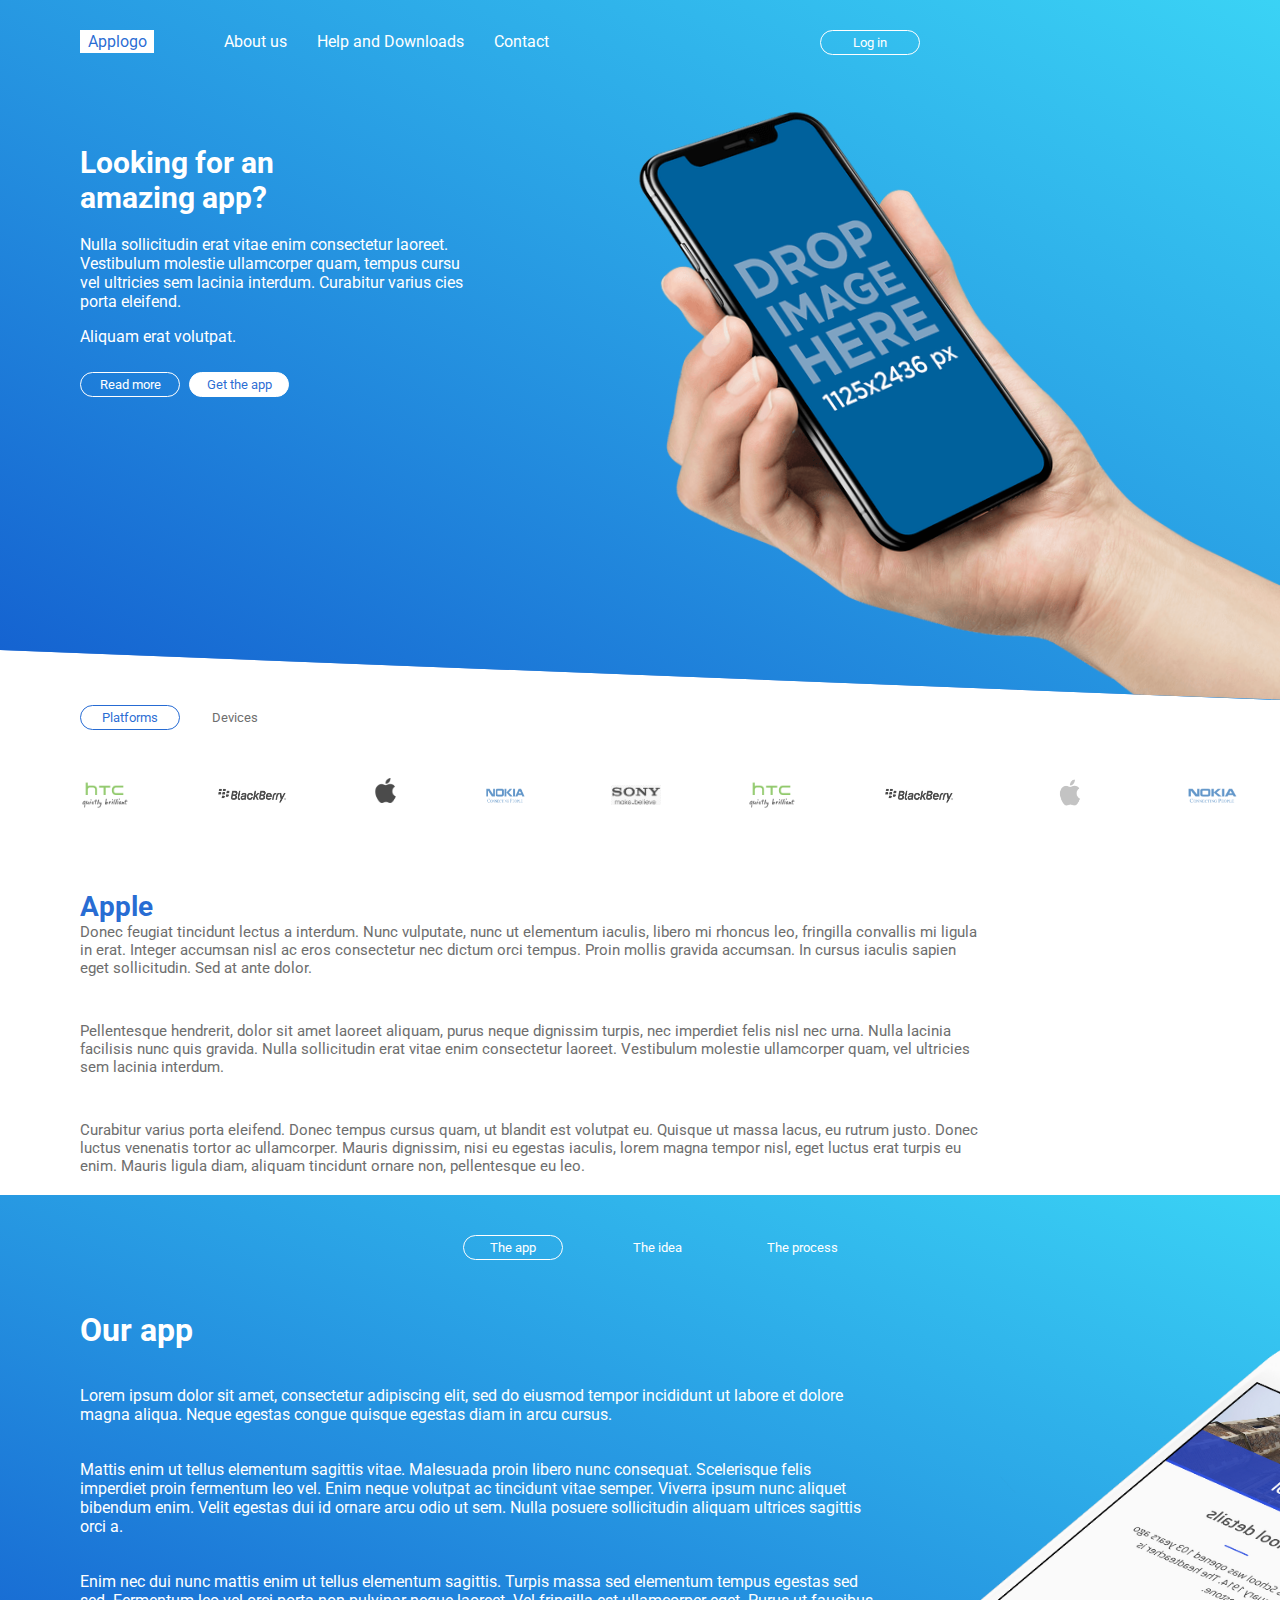
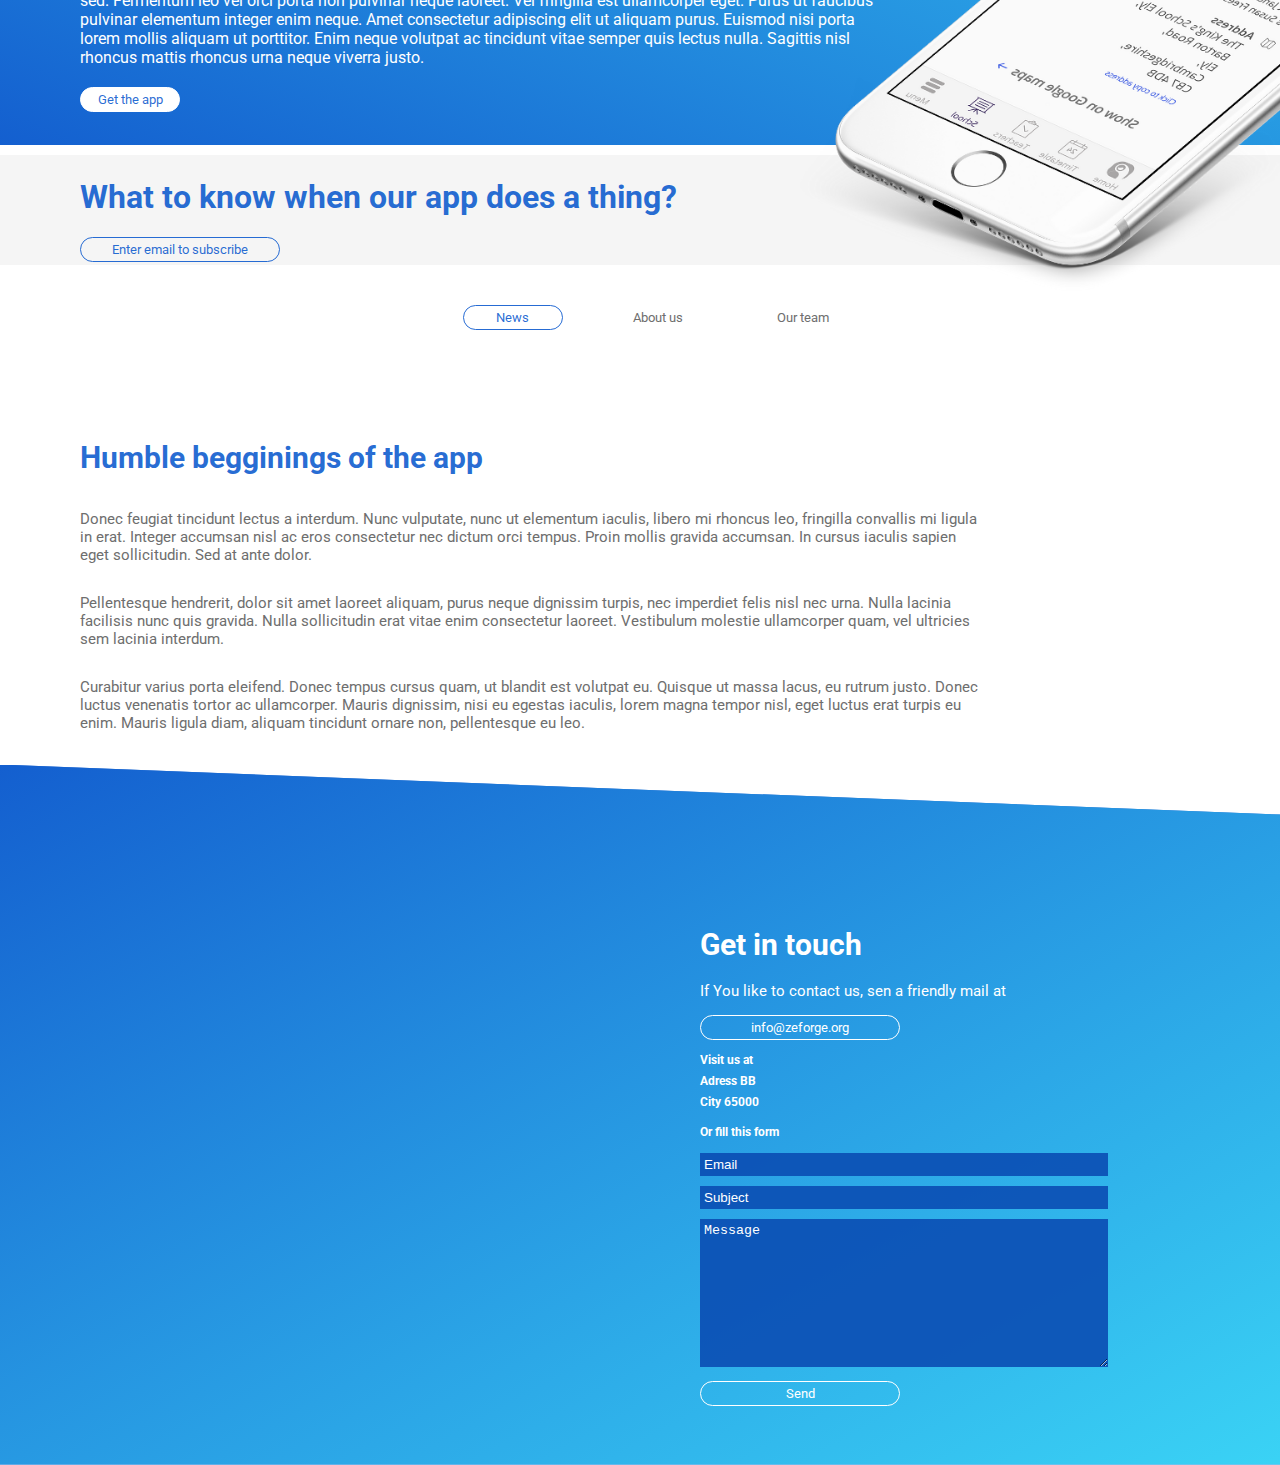
<file: html/index.html>
<!DOCTYPE html>
<html lang="en">
<head>
    <meta charset="UTF-8">
    <meta name="viewport" content="width=device-width, initial-scale=1.0">
    <meta http-equiv="X-UA-Compatible" content="ie=edge">
    <link href="https://fonts.googleapis.com/css?family=Roboto&display=swap" rel="stylesheet">
    <link rel="stylesheet" href="../css/main.css">
    <title>Awesome Web Page</title>
</head>
<body>
    <nav class="main-nav">
        <div class="main-logo">
            <a href="index.html" >Applogo</a>
        </div>
        <ul>
            <li class="main-link"><a href="about.html">About us</a></li>
            <li class="main-link"><a href="help.html">Help and Downloads</a></li>
            <li class="main-link"><a href="contact.html">Contact</a></li>
        </ul>
        <div class="main-button">
            <button>
                <a href="login.html">
                    Log in
                </a>
            </button>
        </div>
    </nav>
    <section class="main-section">
            <div class="main-text">
                <h1>Looking for an<br> amazing app?</h1>
                <p>
                    Nulla sollicitudin erat vitae
                    enim consectetur laoreet.<br>Vestibulum 
                    molestie ullamcorper quam, tempus cursu <br>vel ultricies 
                    sem lacinia interdum. Curabitur varius cies<br>
                    porta eleifend.
                </p>
                <p>Aliquam erat volutpat.</p>
                <div class="main-buttons">
                    <button class="main-button__one"><a href="#read-more">Read more</a></button>
                    <button class="main-button__two"><a href="https://play.google.com/store/apps/details?id=com.zeforge&hl=en_US" target="_blank">Get the app</a></button>
                </div>
            </div>
            <div class="main-img">
                <img src="../img/phone1.png" alt="logo">
            </div>
    </section>
   
    <section class="section-one">
        <div class="section-buttons">
            <button class="section-button__one">Platforms</button>
            <button class="section-button__two">Devices</button>
        </div>
        <div class="section-img">
            <img src="../img/htc.png" alt="htc"  width="50px">
            <img src="../img/black.jpg" alt="htc"  width="70px">
            <img class="section-img__three" src="../img/23656.png" alt="htc" width="25px" height="25px">
            <img src="../img/nokia-1-logo-png-transparent.png" alt="htc"  width="40px">
            <img class="section-img__five" src="../img/50-505220_sony-logo-png-sony-led-tv-logo-transparent.png" alt="htc"  width="50px" height="20px">
            <img src="../img/htc.png" alt="htc"  width="50px">
            <img src="../img/black.jpg" alt="htc"  width="70px">
            <img src="../img/Apple-logo-grey-880x625.png" alt="htc"  width="60px" height="45px">
            <img src="../img/nokia-1-logo-png-transparent.png" alt="htc" width="50px" height="50px">
        </div>
        <div class="section-text">
            <h1>
                Apple
            </h1>
            <p>
                Donec feugiat tincidunt lectus a interdum. Nunc vulputate, 
                nunc ut elementum iaculis, libero mi rhoncus leo, fringilla 
                convallis mi ligula in erat. Integer accumsan 
                nisl ac eros consectetur nec dictum orci tempus. Proin 
                mollis gravida accumsan. In cursus iaculis sapien eget sollicitudin. 
                Sed at ante dolor.
            </p>
            <p>
                Pellentesque hendrerit, dolor sit amet laoreet aliquam, 
                purus neque dignissim turpis, nec imperdiet felis nisl nec urna. 
                Nulla lacinia facilisis nunc quis gravida.
                Nulla sollicitudin erat vitae enim consectetur laoreet. Vestibulum
                molestie ullamcorper quam, vel ultricies sem lacinia interdum. 
            </p>
            <p>
                Curabitur varius porta eleifend. Donec tempus cursus quam, ut 
                blandit est volutpat eu. Quisque ut massa lacus, eu rutrum justo. 
                Donec luctus venenatis tortor ac ullamcorper. Mauris dignissim, nisi 
                eu egestas iaculis, lorem magna tempor nisl, eget luctus erat turpis 
                eu enim. Mauris ligula diam, aliquam tincidunt ornare non, pellentesque
                eu leo.
            </p>
        </div>
    </section>
   

    <section id="read-more" class="middle-section">
        <div class="middle-buttons">
            <button class="middle-button__one">The app</button>
            <button class="middle-button__two">The idea</button>
            <button class="middle-button__two">The process</button>
        </div>
        <div class="middle-text">
            <h1>
                Our app
            </h1>
            <p>
                Lorem ipsum dolor sit amet, consectetur adipiscing elit,
                sed do eiusmod tempor incididunt ut labore et dolore magna 
                aliqua. Neque egestas congue quisque egestas diam in arcu cursus.
            </p>
            <p>
                Mattis enim ut tellus elementum sagittis vitae. Malesuada proin libero 
                nunc consequat. Scelerisque felis imperdiet proin fermentum leo vel. 
                Enim neque volutpat ac tincidunt vitae semper. Viverra ipsum nunc 
                aliquet bibendum enim. Velit egestas dui id ornare arcu odio ut sem. 
                Nulla posuere sollicitudin aliquam ultrices sagittis orci a.
            </p>
            <p>
                Enim nec dui nunc mattis enim ut tellus elementum sagittis. Turpis 
                massa sed elementum tempus egestas sed sed. Fermentum leo vel orci 
                porta non pulvinar neque laoreet. Vel fringilla est ullamcorper eget. 
                Purus ut faucibus pulvinar elementum integer enim neque. Amet consectetur 
                adipiscing elit ut aliquam purus. Euismod nisi porta lorem mollis aliquam 
                ut porttitor. Enim neque volutpat ac tincidunt vitae semper quis lectus nulla. 
                Sagittis nisl rhoncus mattis rhoncus urna neque viverra justo. 
            </p>
            <button class="main-button__two"><a href="https://play.google.com/store/apps/details?id=com.zeforge&hl=en_US" target="_blank">Get the app</a></button>
        </div>
        <div class="middle-img">
            <img src="../img/phone2.png" alt="phone">
        </div>
        <div class="middle-smoke">
            <h1>What to know when our app does a thing?</h1>
            <button class="middle-button__four">Enter email to subscribe</button>
        </div>
    </section>


     
    <section class="bottom-section">
        <div class="bottom-buttons">
            <button class="bottom-button__one">News</button>
            <button class="bottom-button__two">About us</button>
            <button class="bottom-button__two">Our team</button>
        </div>
        <div class="bottom-text">
            <h1>
                Humble begginings of the app
            </h1>
            <p>
                Donec feugiat tincidunt lectus a interdum. Nunc vulputate, 
                nunc ut elementum iaculis, libero mi rhoncus leo, fringilla 
                convallis mi ligula in erat. Integer accumsan 
                nisl ac eros consectetur nec dictum orci tempus. Proin 
                mollis gravida accumsan. In cursus iaculis sapien eget sollicitudin. 
                Sed at ante dolor.
            </p>
            <p>
                Pellentesque hendrerit, dolor sit amet laoreet aliquam, 
                purus neque dignissim turpis, nec imperdiet felis nisl nec urna. 
                Nulla lacinia facilisis nunc quis gravida.
                Nulla sollicitudin erat vitae enim consectetur laoreet. Vestibulum
                molestie ullamcorper quam, vel ultricies sem lacinia interdum. 
            </p>
            <p>
                Curabitur varius porta eleifend. Donec tempus cursus quam, ut 
                blandit est volutpat eu. Quisque ut massa lacus, eu rutrum justo. 
                Donec luctus venenatis tortor ac ullamcorper. Mauris dignissim, nisi 
                eu egestas iaculis, lorem magna tempor nisl, eget luctus erat turpis 
                eu enim. Mauris ligula diam, aliquam tincidunt ornare non, pellentesque
                eu leo.
            </p>
        </div>
    </section>

    <footer class="main-footer">
        <div class="footer-map">
            <iframe src="https://www.google.com/maps/embed?pb=!1m18!1m12!1m3!1d2859.8370279330834!2d17.897798815682137!3d44.21042282423706!2m3!1f0!2f0!3f0!3m2!1i1024!2i768!4f13.1!3m3!1m2!1s0x475ee2512691221d%3A0xe7a6d6f5947318b5!2sZeForge%20Community!5e0!3m2!1ssr!2sba!4v1569855054514!5m2!1ssr!2sba" width="800" height="700" frameborder="0" style="border:0;" allowfullscreen=""></iframe>
        </div>
        <div class="footer-text">
            <h1>Get in touch</h1>
            <p>If You like to contact us, sen a friendly mail at</p>
            <button class="footer-button__one"><a href="http://zeforge.org/contact.html" target="_blank">info@zeforge.org</a></button>
            <h5>Visit us at</h5>
            <h5>Adress BB</h5>
            <h5>City 65000</h5>
            <h5 class="footer-heading">Or fill this form</h5>
            <form>
                <input class="footer-eml" type="email" name="email" placeholder="Email">
                <br>
                <input class="footer-sbj" type="subject" name="subject" placeholder="Subject">
            </form>
            <textarea class="footer-area" name="comment" form="usrform" >Message
            </textarea>
            <br>
            <button class="footer-button__one">Send</button>
        </div>
    </footer>
</body>
</html>
</file>
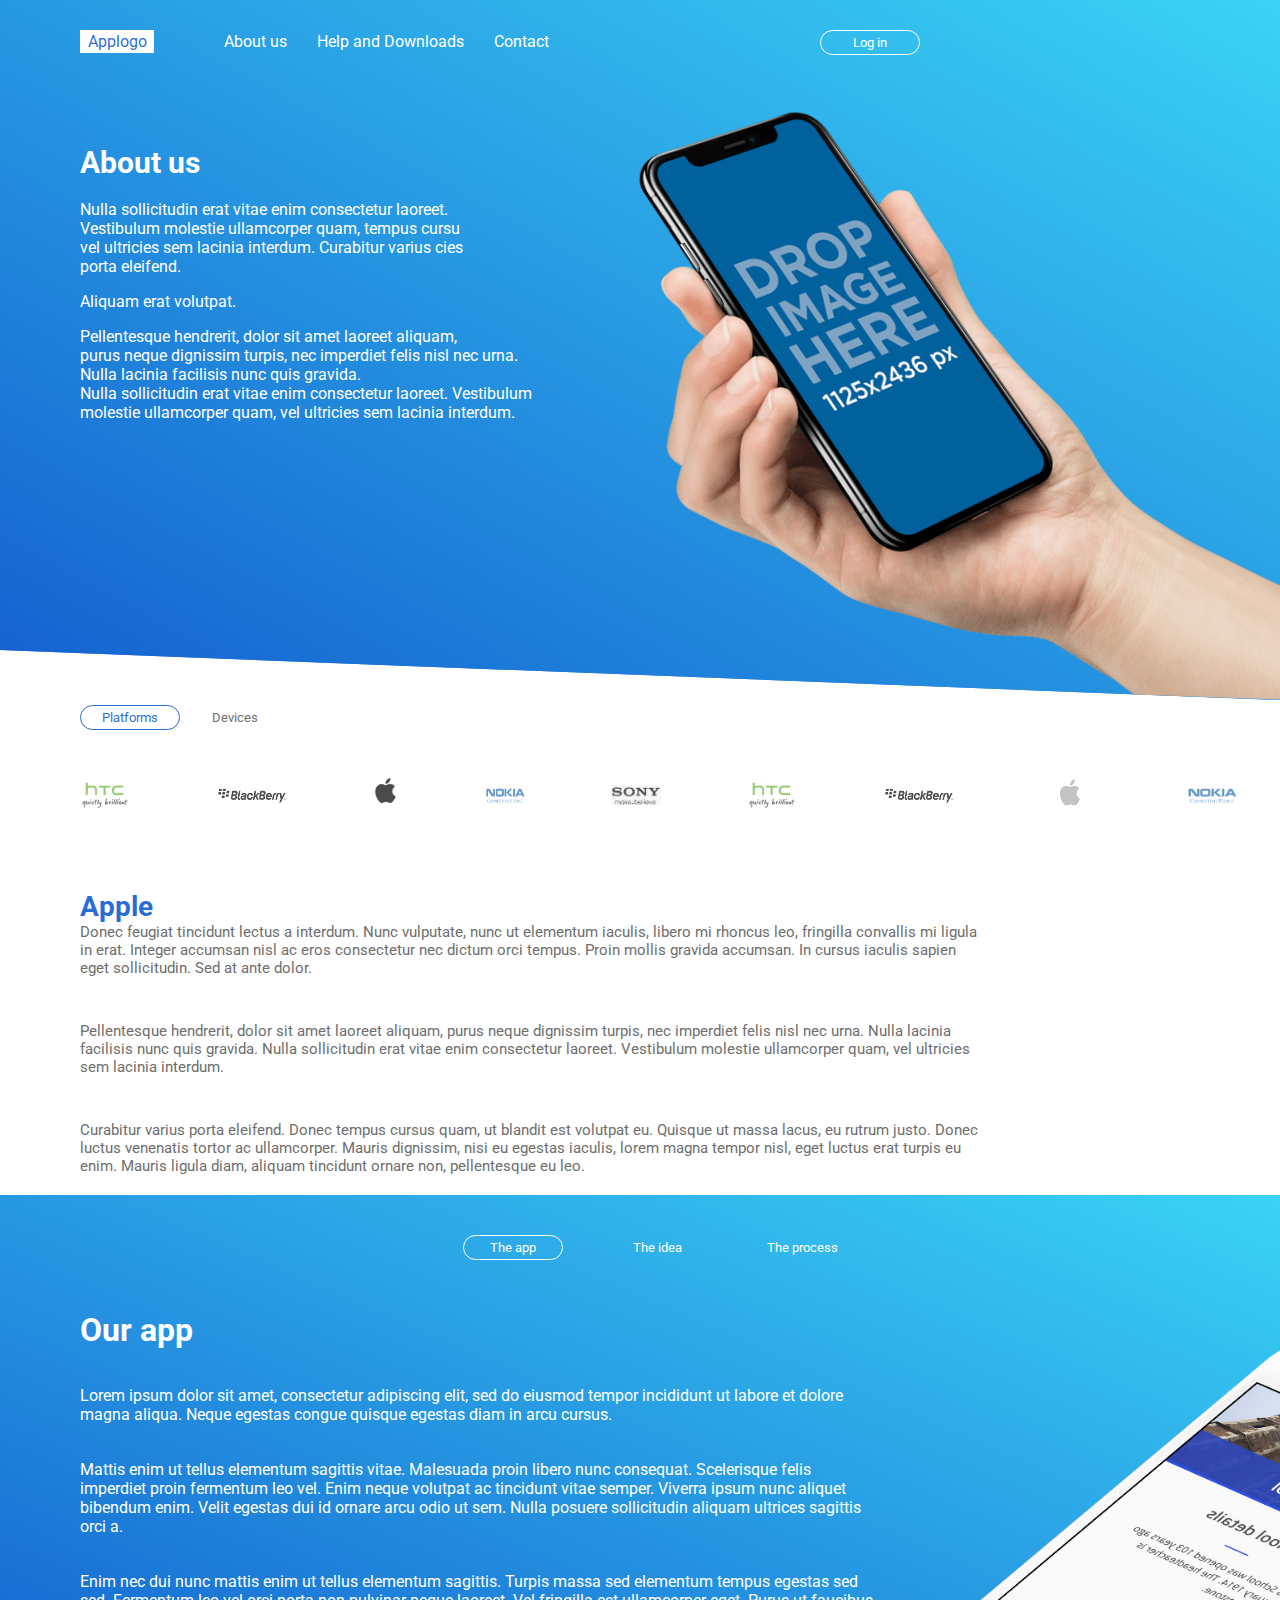
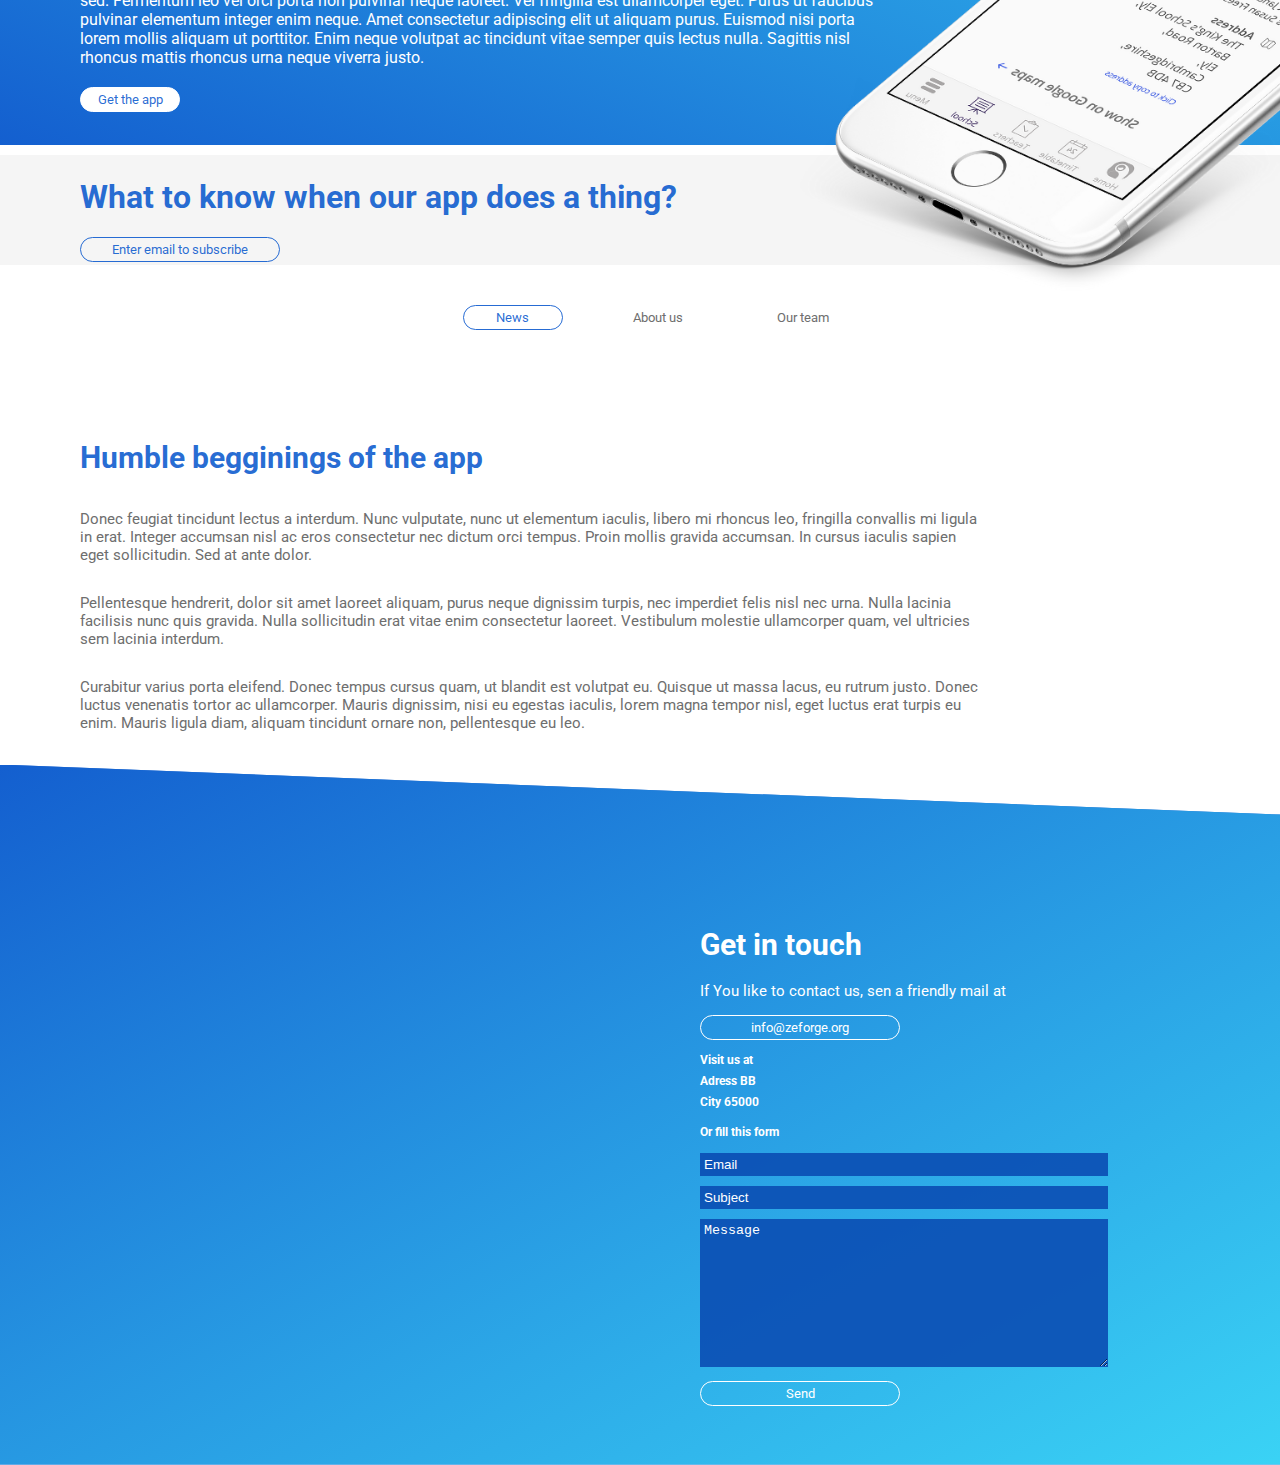
<file: html/about.html>
<!DOCTYPE html>
<html lang="en">
<head>
    <meta charset="UTF-8">
    <meta name="viewport" content="width=device-width, initial-scale=1.0">
    <meta http-equiv="X-UA-Compatible" content="ie=edge">
    <link href="https://fonts.googleapis.com/css?family=Roboto&display=swap" rel="stylesheet">
    <link rel="stylesheet" href="../css/main.css">
    <title>Awesome Web Page</title>
</head>
<body>
    <nav class="main-nav">
        <div class="main-logo">
            <a href="index.html" >Applogo</a>
        </div>
        <ul>
            <li class="main-link"><a href="about.html">About us</a></li>
            <li class="main-link"><a href="help.html">Help and Downloads</a></li>
            <li class="main-link"><a href="contact.html">Contact</a></li>
        </ul>
        <div class="main-button">
            <button>
                <a href="login.html">
                    Log in
                </a>
            </button>
        </div>
    </nav>
    <section class="main-section">
            <div class="main-text">
                <h1>About us</h1>
                <p>
                    Nulla sollicitudin erat vitae
                    enim consectetur laoreet.<br>Vestibulum 
                    molestie ullamcorper quam, tempus cursu <br>vel ultricies 
                    sem lacinia interdum. Curabitur varius cies<br>
                    porta eleifend.
                </p>
                <p>
                    Aliquam erat volutpat.
                </p>
                <p>
                    Pellentesque hendrerit, dolor sit amet laoreet aliquam,<br> 
                    purus neque dignissim turpis, nec imperdiet felis nisl nec urna.<br> 
                    Nulla lacinia facilisis nunc quis gravida.<br>
                    Nulla sollicitudin erat vitae enim consectetur laoreet. Vestibulum<br>
                    molestie ullamcorper quam, vel ultricies sem lacinia interdum.<br> 
                </p>
            </div>
            <div class="main-img">
                <img src="../img/phone1.png" alt="logo">
            </div>
    </section>
   
    <section class="section-one">
        <div class="section-buttons">
            <button class="section-button__one">Platforms</button>
            <button class="section-button__two">Devices</button>
        </div>
        <div class="section-img">
            <img src="../img/htc.png" alt="htc"  width="50px">
            <img src="../img/black.jpg" alt="htc"  width="70px">
            <img class="section-img__three" src="../img/23656.png" alt="htc" width="25px" height="25px">
            <img src="../img/nokia-1-logo-png-transparent.png" alt="htc"  width="40px">
            <img class="section-img__five" src="../img/50-505220_sony-logo-png-sony-led-tv-logo-transparent.png" alt="htc"  width="50px" height="20px">
            <img src="../img/htc.png" alt="htc"  width="50px">
            <img src="../img/black.jpg" alt="htc"  width="70px">
            <img src="../img/Apple-logo-grey-880x625.png" alt="htc"  width="60px" height="45px">
            <img src="../img/nokia-1-logo-png-transparent.png" alt="htc" width="50px" height="50px">
        </div>
        <div class="section-text">
            <h1>
                Apple
            </h1>
            <p>
                Donec feugiat tincidunt lectus a interdum. Nunc vulputate, 
                nunc ut elementum iaculis, libero mi rhoncus leo, fringilla 
                convallis mi ligula in erat. Integer accumsan 
                nisl ac eros consectetur nec dictum orci tempus. Proin 
                mollis gravida accumsan. In cursus iaculis sapien eget sollicitudin. 
                Sed at ante dolor.
            </p>
            <p>
                Pellentesque hendrerit, dolor sit amet laoreet aliquam, 
                purus neque dignissim turpis, nec imperdiet felis nisl nec urna. 
                Nulla lacinia facilisis nunc quis gravida.
                Nulla sollicitudin erat vitae enim consectetur laoreet. Vestibulum
                molestie ullamcorper quam, vel ultricies sem lacinia interdum. 
            </p>
            <p>
                Curabitur varius porta eleifend. Donec tempus cursus quam, ut 
                blandit est volutpat eu. Quisque ut massa lacus, eu rutrum justo. 
                Donec luctus venenatis tortor ac ullamcorper. Mauris dignissim, nisi 
                eu egestas iaculis, lorem magna tempor nisl, eget luctus erat turpis 
                eu enim. Mauris ligula diam, aliquam tincidunt ornare non, pellentesque
                eu leo.
            </p>
        </div>
    </section>
   

    <section id="read-more" class="middle-section">
        <div class="middle-buttons">
            <button class="middle-button__one">The app</button>
            <button class="middle-button__two">The idea</button>
            <button class="middle-button__two">The process</button>
        </div>
        <div class="middle-text">
            <h1>
                Our app
            </h1>
            <p>
                Lorem ipsum dolor sit amet, consectetur adipiscing elit,
                sed do eiusmod tempor incididunt ut labore et dolore magna 
                aliqua. Neque egestas congue quisque egestas diam in arcu cursus.
            </p>
            <p>
                Mattis enim ut tellus elementum sagittis vitae. Malesuada proin libero 
                nunc consequat. Scelerisque felis imperdiet proin fermentum leo vel. 
                Enim neque volutpat ac tincidunt vitae semper. Viverra ipsum nunc 
                aliquet bibendum enim. Velit egestas dui id ornare arcu odio ut sem. 
                Nulla posuere sollicitudin aliquam ultrices sagittis orci a.
            </p>
            <p>
                Enim nec dui nunc mattis enim ut tellus elementum sagittis. Turpis 
                massa sed elementum tempus egestas sed sed. Fermentum leo vel orci 
                porta non pulvinar neque laoreet. Vel fringilla est ullamcorper eget. 
                Purus ut faucibus pulvinar elementum integer enim neque. Amet consectetur 
                adipiscing elit ut aliquam purus. Euismod nisi porta lorem mollis aliquam 
                ut porttitor. Enim neque volutpat ac tincidunt vitae semper quis lectus nulla. 
                Sagittis nisl rhoncus mattis rhoncus urna neque viverra justo. 
            </p>
            <button class="main-button__two"><a href="https://play.google.com/store/apps/details?id=com.zeforge&hl=en_US" target="_blank">Get the app</a></button>
        </div>
        <div class="middle-img">
            <img src="../img/phone2.png" alt="phone">
        </div>
        <div class="middle-smoke">
            <h1>What to know when our app does a thing?</h1>
            <button class="middle-button__four">Enter email to subscribe</button>
        </div>
    </section>


     
    <section class="bottom-section">
        <div class="bottom-buttons">
            <button class="bottom-button__one">News</button>
            <button class="bottom-button__two">About us</button>
            <button class="bottom-button__two">Our team</button>
        </div>
        <div class="bottom-text">
            <h1>
                Humble begginings of the app
            </h1>
            <p>
                Donec feugiat tincidunt lectus a interdum. Nunc vulputate, 
                nunc ut elementum iaculis, libero mi rhoncus leo, fringilla 
                convallis mi ligula in erat. Integer accumsan 
                nisl ac eros consectetur nec dictum orci tempus. Proin 
                mollis gravida accumsan. In cursus iaculis sapien eget sollicitudin. 
                Sed at ante dolor.
            </p>
            <p>
                Pellentesque hendrerit, dolor sit amet laoreet aliquam, 
                purus neque dignissim turpis, nec imperdiet felis nisl nec urna. 
                Nulla lacinia facilisis nunc quis gravida.
                Nulla sollicitudin erat vitae enim consectetur laoreet. Vestibulum
                molestie ullamcorper quam, vel ultricies sem lacinia interdum. 
            </p>
            <p>
                Curabitur varius porta eleifend. Donec tempus cursus quam, ut 
                blandit est volutpat eu. Quisque ut massa lacus, eu rutrum justo. 
                Donec luctus venenatis tortor ac ullamcorper. Mauris dignissim, nisi 
                eu egestas iaculis, lorem magna tempor nisl, eget luctus erat turpis 
                eu enim. Mauris ligula diam, aliquam tincidunt ornare non, pellentesque
                eu leo.
            </p>
        </div>
    </section>

    <footer class="main-footer">
        <div class="footer-map">
            <iframe src="https://www.google.com/maps/embed?pb=!1m18!1m12!1m3!1d2859.8370279330834!2d17.897798815682137!3d44.21042282423706!2m3!1f0!2f0!3f0!3m2!1i1024!2i768!4f13.1!3m3!1m2!1s0x475ee2512691221d%3A0xe7a6d6f5947318b5!2sZeForge%20Community!5e0!3m2!1ssr!2sba!4v1569855054514!5m2!1ssr!2sba" width="800" height="700" frameborder="0" style="border:0;" allowfullscreen=""></iframe>
        </div>
        <div class="footer-text">
            <h1>Get in touch</h1>
            <p>If You like to contact us, sen a friendly mail at</p>
            <button class="footer-button__one"><a href="http://zeforge.org/contact.html" target="_blank">info@zeforge.org</a></button>
            <h5>Visit us at</h5>
            <h5>Adress BB</h5>
            <h5>City 65000</h5>
            <h5 class="footer-heading">Or fill this form</h5>
            <form>
                <input class="footer-eml" type="email" name="email" placeholder="Email">
                <br>
                <input class="footer-sbj" type="subject" name="subject" placeholder="Subject">
            </form>
            <textarea class="footer-area" name="comment" form="usrform" >Message
            </textarea>
            <br>
            <button class="footer-button__one">Send</button>
        </div>
    </footer>
</body>
</html>
</file>
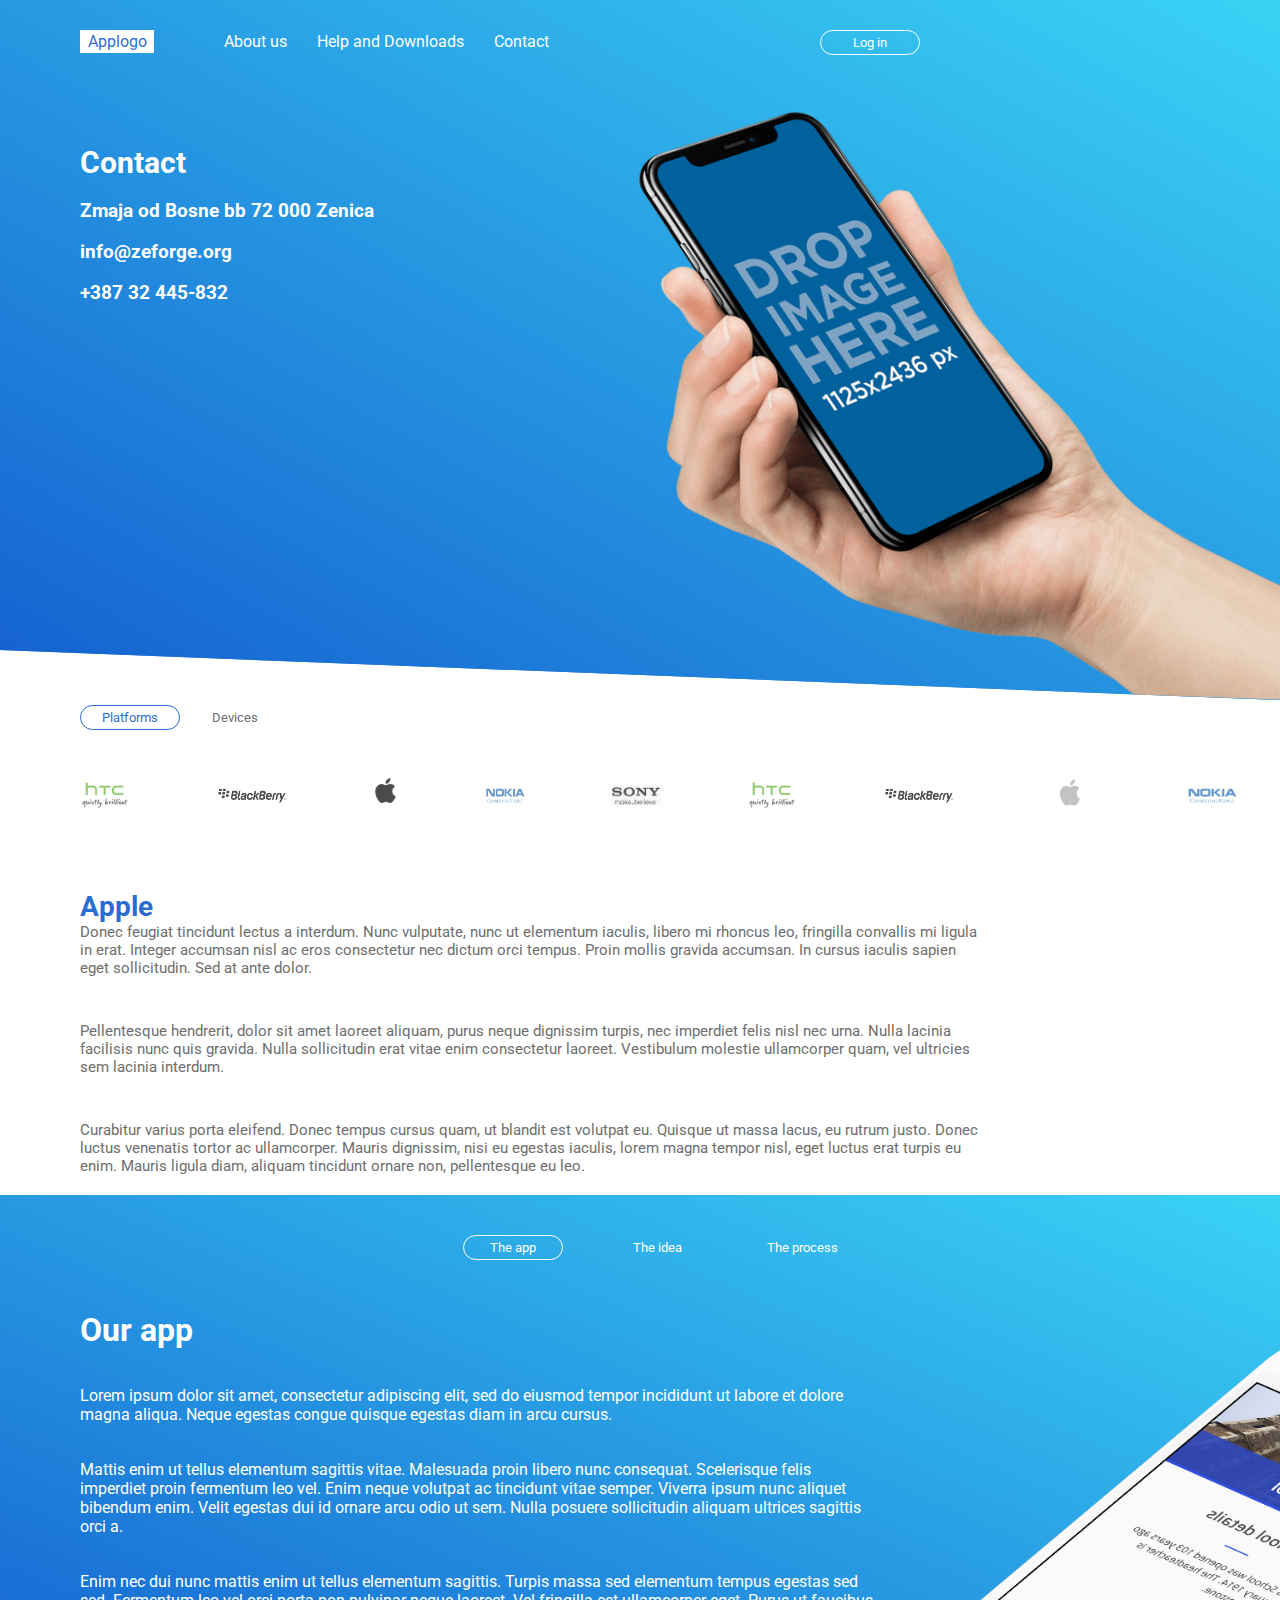
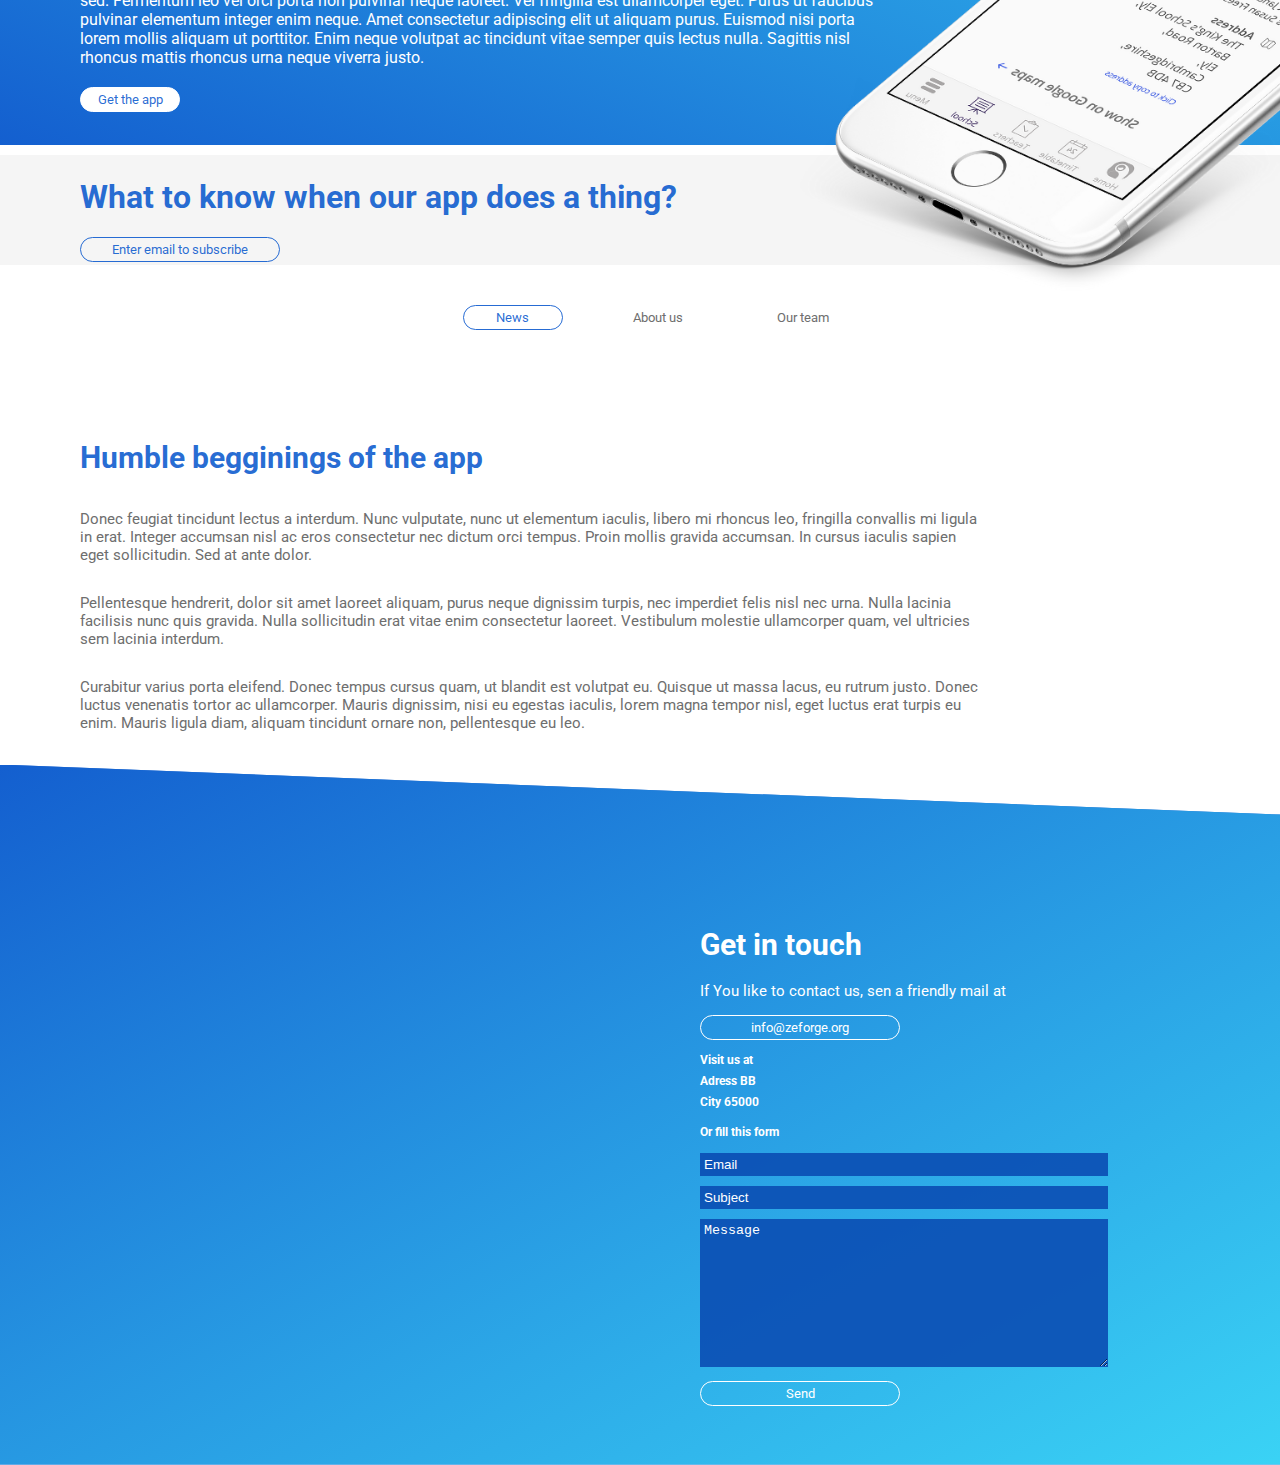
<file: html/contact.html>
<!DOCTYPE html>
<html lang="en">
<head>
    <meta charset="UTF-8">
    <meta name="viewport" content="width=device-width, initial-scale=1.0">
    <meta http-equiv="X-UA-Compatible" content="ie=edge">
    <link href="https://fonts.googleapis.com/css?family=Roboto&display=swap" rel="stylesheet">
    <link rel="stylesheet" href="../css/main.css">
    <title>Awesome Web Page</title>
</head>
<body>
    <nav class="main-nav">
        <div class="main-logo">
            <a href="index.html" >Applogo</a>
        </div>
        <ul>
            <li class="main-link"><a href="about.html">About us</a></li>
            <li class="main-link"><a href="help.html">Help and Downloads</a></li>
            <li class="main-link"><a href="contact.html">Contact</a></li>
        </ul>
        <div class="main-button">
            <button>
                <a href="login.html">
                    Log in
                </a>
            </button>
        </div>
    </nav>
    <section class="main-section">    
        <div class="main-text">
            <h1>Contact</h1>
            <h3>Zmaja od Bosne bb 72 000 Zenica</h3>
            <h3>info@zeforge.org</h3>
            <h3>+387 32 445-832</h3>
        </div>
        <div class="main-img">
            <img src="../img/phone1.png" alt="logo">
        </div>
    </section>
   
    <section class="section-one">
        <div class="section-buttons">
            <button class="section-button__one">Platforms</button>
            <button class="section-button__two">Devices</button>
        </div>
        <div class="section-img">
            <img src="../img/htc.png" alt="htc"  width="50px">
            <img src="../img/black.jpg" alt="htc"  width="70px">
            <img class="section-img__three" src="../img/23656.png" alt="htc" width="25px" height="25px">
            <img src="../img/nokia-1-logo-png-transparent.png" alt="htc"  width="40px">
            <img class="section-img__five" src="../img/50-505220_sony-logo-png-sony-led-tv-logo-transparent.png" alt="htc"  width="50px" height="20px">
            <img src="../img/htc.png" alt="htc"  width="50px">
            <img src="../img/black.jpg" alt="htc"  width="70px">
            <img src="../img/Apple-logo-grey-880x625.png" alt="htc"  width="60px" height="45px">
            <img src="../img/nokia-1-logo-png-transparent.png" alt="htc" width="50px" height="50px">
        </div>
        <div class="section-text">
            <h1>
                Apple
            </h1>
            <p>
                Donec feugiat tincidunt lectus a interdum. Nunc vulputate, 
                nunc ut elementum iaculis, libero mi rhoncus leo, fringilla 
                convallis mi ligula in erat. Integer accumsan 
                nisl ac eros consectetur nec dictum orci tempus. Proin 
                mollis gravida accumsan. In cursus iaculis sapien eget sollicitudin. 
                Sed at ante dolor.
            </p>
            <p>
                Pellentesque hendrerit, dolor sit amet laoreet aliquam, 
                purus neque dignissim turpis, nec imperdiet felis nisl nec urna. 
                Nulla lacinia facilisis nunc quis gravida.
                Nulla sollicitudin erat vitae enim consectetur laoreet. Vestibulum
                molestie ullamcorper quam, vel ultricies sem lacinia interdum. 
            </p>
            <p>
                Curabitur varius porta eleifend. Donec tempus cursus quam, ut 
                blandit est volutpat eu. Quisque ut massa lacus, eu rutrum justo. 
                Donec luctus venenatis tortor ac ullamcorper. Mauris dignissim, nisi 
                eu egestas iaculis, lorem magna tempor nisl, eget luctus erat turpis 
                eu enim. Mauris ligula diam, aliquam tincidunt ornare non, pellentesque
                eu leo.
            </p>
        </div>
    </section>
   

    <section id="read-more" class="middle-section">
        <div class="middle-buttons">
            <button class="middle-button__one">The app</button>
            <button class="middle-button__two">The idea</button>
            <button class="middle-button__two">The process</button>
        </div>
        <div class="middle-text">
            <h1>
                Our app
            </h1>
            <p>
                Lorem ipsum dolor sit amet, consectetur adipiscing elit,
                sed do eiusmod tempor incididunt ut labore et dolore magna 
                aliqua. Neque egestas congue quisque egestas diam in arcu cursus.
            </p>
            <p>
                Mattis enim ut tellus elementum sagittis vitae. Malesuada proin libero 
                nunc consequat. Scelerisque felis imperdiet proin fermentum leo vel. 
                Enim neque volutpat ac tincidunt vitae semper. Viverra ipsum nunc 
                aliquet bibendum enim. Velit egestas dui id ornare arcu odio ut sem. 
                Nulla posuere sollicitudin aliquam ultrices sagittis orci a.
            </p>
            <p>
                Enim nec dui nunc mattis enim ut tellus elementum sagittis. Turpis 
                massa sed elementum tempus egestas sed sed. Fermentum leo vel orci 
                porta non pulvinar neque laoreet. Vel fringilla est ullamcorper eget. 
                Purus ut faucibus pulvinar elementum integer enim neque. Amet consectetur 
                adipiscing elit ut aliquam purus. Euismod nisi porta lorem mollis aliquam 
                ut porttitor. Enim neque volutpat ac tincidunt vitae semper quis lectus nulla. 
                Sagittis nisl rhoncus mattis rhoncus urna neque viverra justo. 
            </p>
            <button class="main-button__two"><a href="https://play.google.com/store/apps/details?id=com.zeforge&hl=en_US" target="_blank">Get the app</a></button>
        </div>
        <div class="middle-img">
            <img src="../img/phone2.png" alt="phone">
        </div>
        <div class="middle-smoke">
            <h1>What to know when our app does a thing?</h1>
            <button class="middle-button__four">Enter email to subscribe</button>
        </div>
    </section>


     
    <section class="bottom-section">
        <div class="bottom-buttons">
            <button class="bottom-button__one">News</button>
            <button class="bottom-button__two">About us</button>
            <button class="bottom-button__two">Our team</button>
        </div>
        <div class="bottom-text">
            <h1>
                Humble begginings of the app
            </h1>
            <p>
                Donec feugiat tincidunt lectus a interdum. Nunc vulputate, 
                nunc ut elementum iaculis, libero mi rhoncus leo, fringilla 
                convallis mi ligula in erat. Integer accumsan 
                nisl ac eros consectetur nec dictum orci tempus. Proin 
                mollis gravida accumsan. In cursus iaculis sapien eget sollicitudin. 
                Sed at ante dolor.
            </p>
            <p>
                Pellentesque hendrerit, dolor sit amet laoreet aliquam, 
                purus neque dignissim turpis, nec imperdiet felis nisl nec urna. 
                Nulla lacinia facilisis nunc quis gravida.
                Nulla sollicitudin erat vitae enim consectetur laoreet. Vestibulum
                molestie ullamcorper quam, vel ultricies sem lacinia interdum. 
            </p>
            <p>
                Curabitur varius porta eleifend. Donec tempus cursus quam, ut 
                blandit est volutpat eu. Quisque ut massa lacus, eu rutrum justo. 
                Donec luctus venenatis tortor ac ullamcorper. Mauris dignissim, nisi 
                eu egestas iaculis, lorem magna tempor nisl, eget luctus erat turpis 
                eu enim. Mauris ligula diam, aliquam tincidunt ornare non, pellentesque
                eu leo.
            </p>
        </div>
    </section>

    <footer class="main-footer">
        <div class="footer-map">
            <iframe src="https://www.google.com/maps/embed?pb=!1m18!1m12!1m3!1d2859.8370279330834!2d17.897798815682137!3d44.21042282423706!2m3!1f0!2f0!3f0!3m2!1i1024!2i768!4f13.1!3m3!1m2!1s0x475ee2512691221d%3A0xe7a6d6f5947318b5!2sZeForge%20Community!5e0!3m2!1ssr!2sba!4v1569855054514!5m2!1ssr!2sba" width="800" height="700" frameborder="0" style="border:0;" allowfullscreen=""></iframe>
        </div>
        <div class="footer-text">
            <h1>Get in touch</h1>
            <p>If You like to contact us, sen a friendly mail at</p>
            <button class="footer-button__one"><a href="http://zeforge.org/contact.html" target="_blank">info@zeforge.org</a></button>
            <h5>Visit us at</h5>
            <h5>Adress BB</h5>
            <h5>City 65000</h5>
            <h5 class="footer-heading">Or fill this form</h5>
            <form>
                <input class="footer-eml" type="email" name="email" placeholder="Email">
                <br>
                <input class="footer-sbj" type="subject" name="subject" placeholder="Subject">
            </form>
            <textarea class="footer-area" name="comment" form="usrform" >Message
            </textarea>
            <br>
            <button class="footer-button__one">Send</button>
        </div>
    </footer>
</body>
</html>
</file>
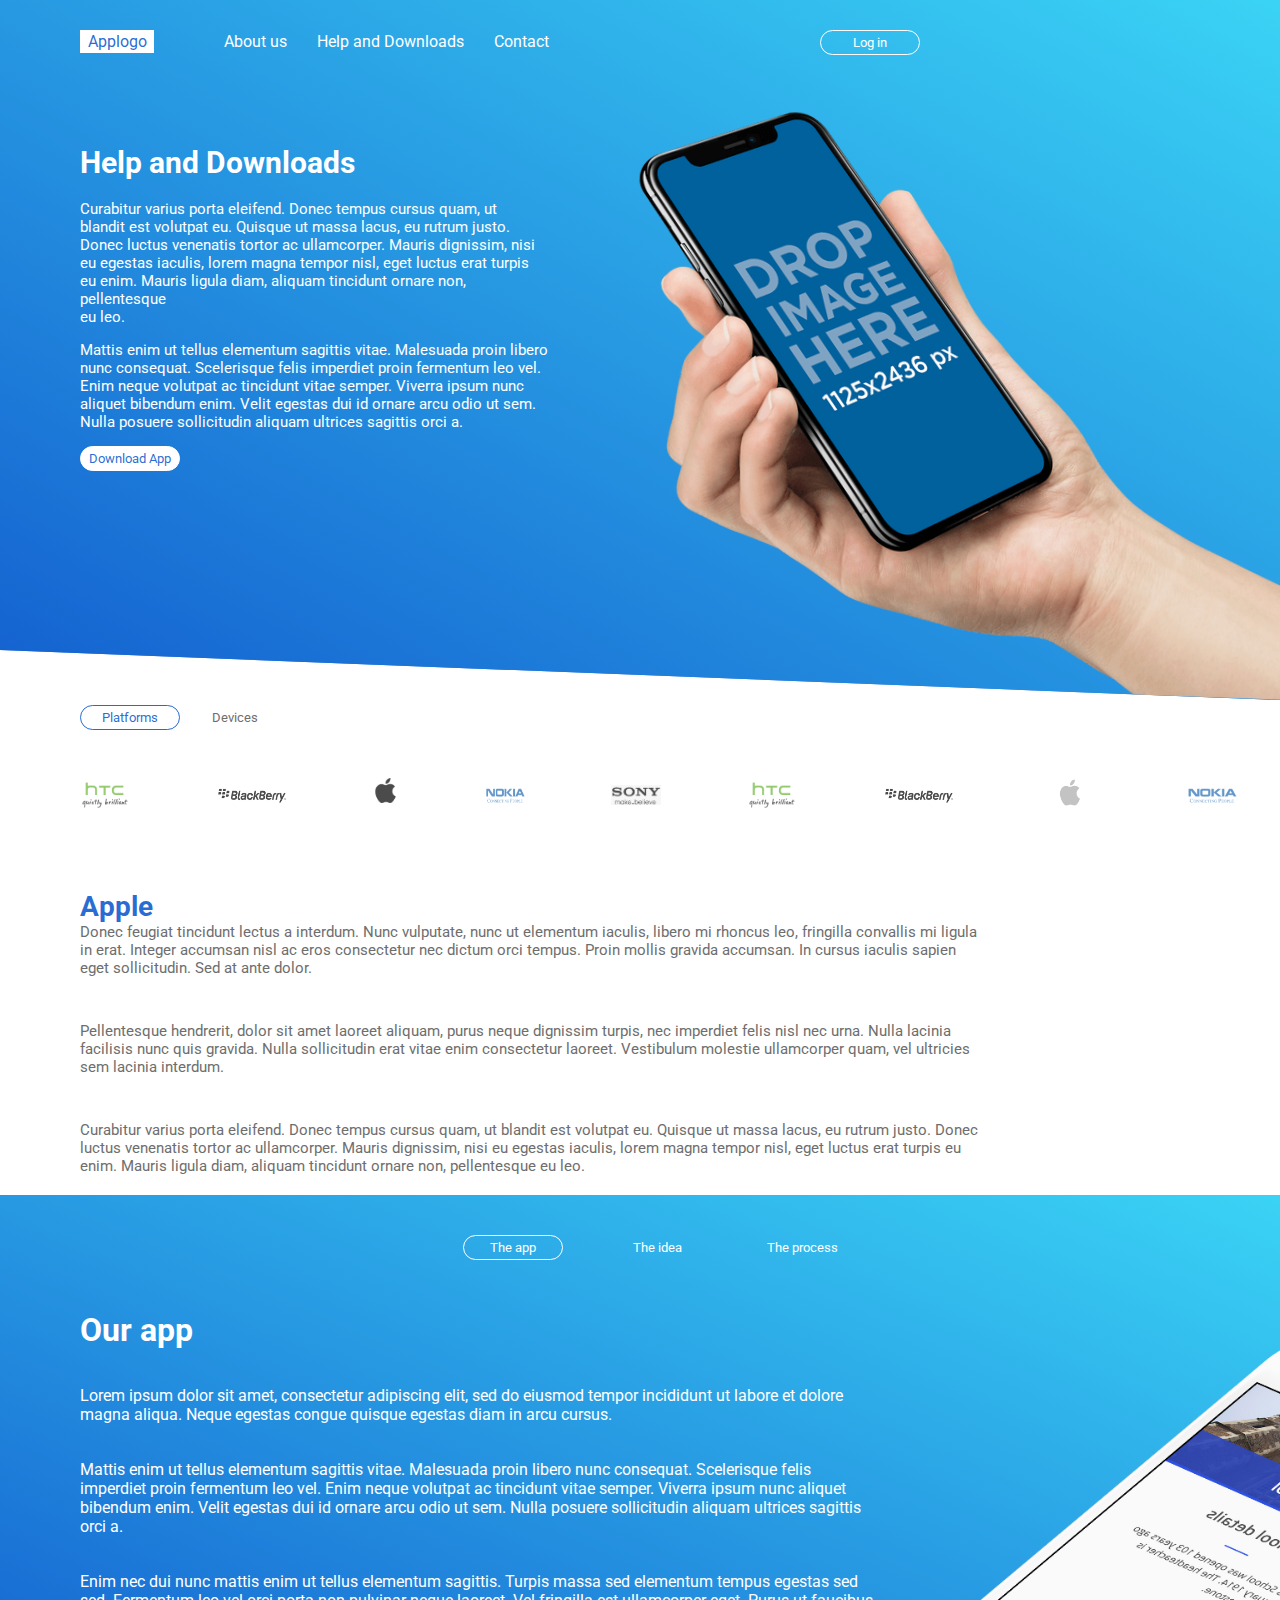
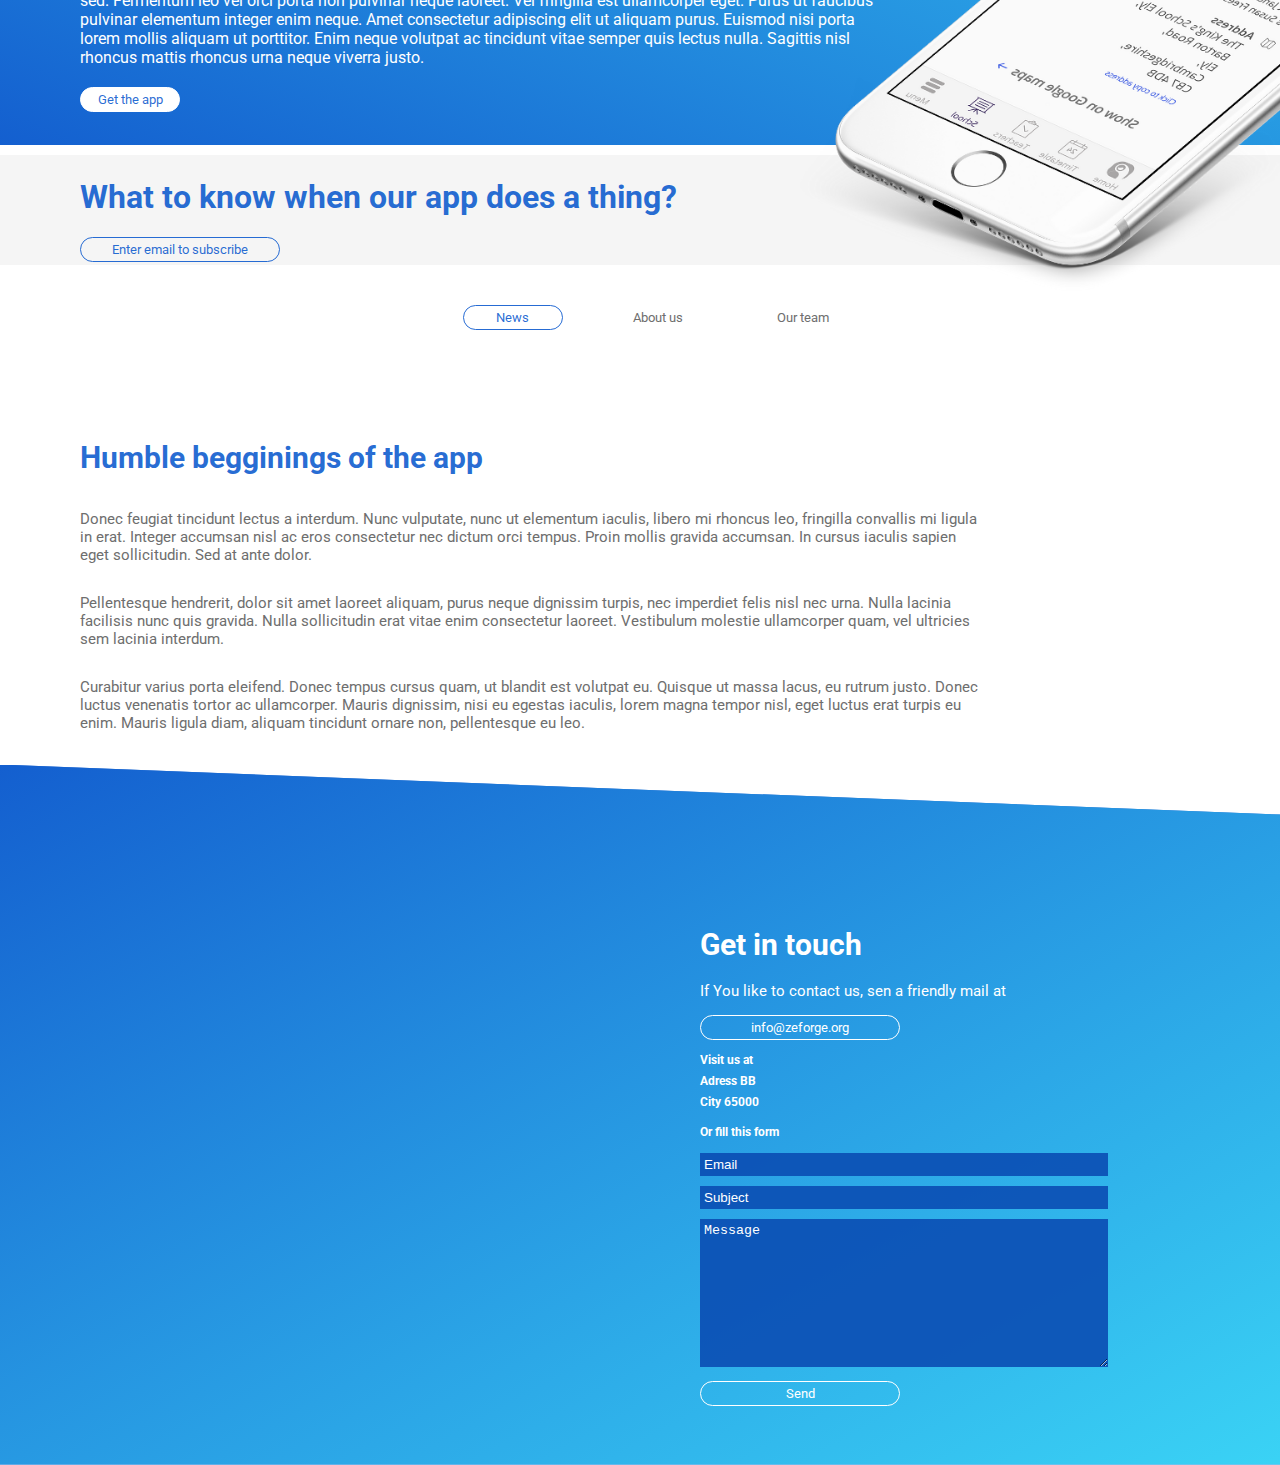
<file: html/help.html>
<!DOCTYPE html>
<html lang="en">
<head>
    <meta charset="UTF-8">
    <meta name="viewport" content="width=device-width, initial-scale=1.0">
    <meta http-equiv="X-UA-Compatible" content="ie=edge">
    <link href="https://fonts.googleapis.com/css?family=Roboto&display=swap" rel="stylesheet">
    <link rel="stylesheet" href="../css/main.css">
    <title>Awesome Web Page</title>
</head>
<body>
    <nav class="main-nav">
        <div class="main-logo">
            <a href="index.html" >Applogo</a>
        </div>
        <ul>
            <li class="main-link"><a href="about.html">About us</a></li>
            <li class="main-link"><a href="help.html">Help and Downloads</a></li>
            <li class="main-link"><a href="contact.html">Contact</a></li>
        </ul>
        <div class="main-button">
            <button>
                <a href="login.html">
                    Log in
                </a>
            </button>
        </div>
    </nav>
    <section class="main-section">
            <div class="help-text main-text">
                <h1>Help and Downloads</h1>
                <p>
                    Curabitur varius porta eleifend. Donec tempus cursus quam, ut<br>
                    blandit est volutpat eu. Quisque ut massa lacus, eu rutrum justo.<br> 
                    Donec luctus venenatis tortor ac ullamcorper. Mauris dignissim, nisi <br>
                    eu egestas iaculis, lorem magna tempor nisl, eget luctus erat turpis<br> 
                    eu enim. Mauris ligula diam, aliquam tincidunt ornare non, pellentesque<br>
                    eu leo.
                </p>
                <p>
                    Mattis enim ut tellus elementum sagittis vitae. Malesuada proin libero<br> 
                    nunc consequat. Scelerisque felis imperdiet proin fermentum leo vel.<br> 
                    Enim neque volutpat ac tincidunt vitae semper. Viverra ipsum nunc<br> 
                    aliquet bibendum enim. Velit egestas dui id ornare arcu odio ut sem.<br> 
                    Nulla posuere sollicitudin aliquam ultrices sagittis orci a.<br>
                </p>
            <div class="main-buttons">
                <button class="main-button__two"><a href="https://play.google.com/store/apps/details?id=com.zeforge&hl=en_US" target="_blank">Download App</a></button>
            </div>
            </div>
            <div class="main-img">
                <img src="../img/phone1.png" alt="logo">
            </div>
    </section>
   
    <section class="section-one">
        <div class="section-buttons">
            <button class="section-button__one">Platforms</button>
            <button class="section-button__two">Devices</button>
        </div>
        <div class="section-img">
            <img src="../img/htc.png" alt="htc"  width="50px">
            <img src="../img/black.jpg" alt="htc"  width="70px">
            <img class="section-img__three" src="../img/23656.png" alt="htc" width="25px" height="25px">
            <img src="../img/nokia-1-logo-png-transparent.png" alt="htc"  width="40px">
            <img class="section-img__five" src="../img/50-505220_sony-logo-png-sony-led-tv-logo-transparent.png" alt="htc"  width="50px" height="20px">
            <img src="../img/htc.png" alt="htc"  width="50px">
            <img src="../img/black.jpg" alt="htc"  width="70px">
            <img src="../img/Apple-logo-grey-880x625.png" alt="htc"  width="60px" height="45px">
            <img src="../img/nokia-1-logo-png-transparent.png" alt="htc" width="50px" height="50px">
        </div>
        <div class="section-text">
            <h1>
                Apple
            </h1>
            <p>
                Donec feugiat tincidunt lectus a interdum. Nunc vulputate, 
                nunc ut elementum iaculis, libero mi rhoncus leo, fringilla 
                convallis mi ligula in erat. Integer accumsan 
                nisl ac eros consectetur nec dictum orci tempus. Proin 
                mollis gravida accumsan. In cursus iaculis sapien eget sollicitudin. 
                Sed at ante dolor.
            </p>
            <p>
                Pellentesque hendrerit, dolor sit amet laoreet aliquam, 
                purus neque dignissim turpis, nec imperdiet felis nisl nec urna. 
                Nulla lacinia facilisis nunc quis gravida.
                Nulla sollicitudin erat vitae enim consectetur laoreet. Vestibulum
                molestie ullamcorper quam, vel ultricies sem lacinia interdum. 
            </p>
            <p>
                Curabitur varius porta eleifend. Donec tempus cursus quam, ut 
                blandit est volutpat eu. Quisque ut massa lacus, eu rutrum justo. 
                Donec luctus venenatis tortor ac ullamcorper. Mauris dignissim, nisi 
                eu egestas iaculis, lorem magna tempor nisl, eget luctus erat turpis 
                eu enim. Mauris ligula diam, aliquam tincidunt ornare non, pellentesque
                eu leo.
            </p>
        </div>
    </section>
   

    <section id="read-more" class="middle-section">
        <div class="middle-buttons">
            <button class="middle-button__one">The app</button>
            <button class="middle-button__two">The idea</button>
            <button class="middle-button__two">The process</button>
        </div>
        <div class="middle-text">
            <h1>
                Our app
            </h1>
            <p>
                Lorem ipsum dolor sit amet, consectetur adipiscing elit,
                sed do eiusmod tempor incididunt ut labore et dolore magna 
                aliqua. Neque egestas congue quisque egestas diam in arcu cursus.
            </p>
            <p>
                Mattis enim ut tellus elementum sagittis vitae. Malesuada proin libero 
                nunc consequat. Scelerisque felis imperdiet proin fermentum leo vel. 
                Enim neque volutpat ac tincidunt vitae semper. Viverra ipsum nunc 
                aliquet bibendum enim. Velit egestas dui id ornare arcu odio ut sem. 
                Nulla posuere sollicitudin aliquam ultrices sagittis orci a.
            </p>
            <p>
                Enim nec dui nunc mattis enim ut tellus elementum sagittis. Turpis 
                massa sed elementum tempus egestas sed sed. Fermentum leo vel orci 
                porta non pulvinar neque laoreet. Vel fringilla est ullamcorper eget. 
                Purus ut faucibus pulvinar elementum integer enim neque. Amet consectetur 
                adipiscing elit ut aliquam purus. Euismod nisi porta lorem mollis aliquam 
                ut porttitor. Enim neque volutpat ac tincidunt vitae semper quis lectus nulla. 
                Sagittis nisl rhoncus mattis rhoncus urna neque viverra justo. 
            </p>
            <button class="main-button__two"><a href="https://play.google.com/store/apps/details?id=com.zeforge&hl=en_US" target="_blank">Get the app</a></button>
        </div>
        <div class="middle-img">
            <img src="../img/phone2.png" alt="phone">
        </div>
        <div class="middle-smoke">
            <h1>What to know when our app does a thing?</h1>
            <button class="middle-button__four">Enter email to subscribe</button>
        </div>
    </section>


     
    <section class="bottom-section">
        <div class="bottom-buttons">
            <button class="bottom-button__one">News</button>
            <button class="bottom-button__two">About us</button>
            <button class="bottom-button__two">Our team</button>
        </div>
        <div class="bottom-text">
            <h1>
                Humble begginings of the app
            </h1>
            <p>
                Donec feugiat tincidunt lectus a interdum. Nunc vulputate, 
                nunc ut elementum iaculis, libero mi rhoncus leo, fringilla 
                convallis mi ligula in erat. Integer accumsan 
                nisl ac eros consectetur nec dictum orci tempus. Proin 
                mollis gravida accumsan. In cursus iaculis sapien eget sollicitudin. 
                Sed at ante dolor.
            </p>
            <p>
                Pellentesque hendrerit, dolor sit amet laoreet aliquam, 
                purus neque dignissim turpis, nec imperdiet felis nisl nec urna. 
                Nulla lacinia facilisis nunc quis gravida.
                Nulla sollicitudin erat vitae enim consectetur laoreet. Vestibulum
                molestie ullamcorper quam, vel ultricies sem lacinia interdum. 
            </p>
            <p>
                Curabitur varius porta eleifend. Donec tempus cursus quam, ut 
                blandit est volutpat eu. Quisque ut massa lacus, eu rutrum justo. 
                Donec luctus venenatis tortor ac ullamcorper. Mauris dignissim, nisi 
                eu egestas iaculis, lorem magna tempor nisl, eget luctus erat turpis 
                eu enim. Mauris ligula diam, aliquam tincidunt ornare non, pellentesque
                eu leo.
            </p>
        </div>
    </section>

    <footer class="main-footer">
        <div class="footer-map">
            <iframe src="https://www.google.com/maps/embed?pb=!1m18!1m12!1m3!1d2859.8370279330834!2d17.897798815682137!3d44.21042282423706!2m3!1f0!2f0!3f0!3m2!1i1024!2i768!4f13.1!3m3!1m2!1s0x475ee2512691221d%3A0xe7a6d6f5947318b5!2sZeForge%20Community!5e0!3m2!1ssr!2sba!4v1569855054514!5m2!1ssr!2sba" width="800" height="700" frameborder="0" style="border:0;" allowfullscreen=""></iframe>
        </div>
        <div class="footer-text">
            <h1>Get in touch</h1>
            <p>If You like to contact us, sen a friendly mail at</p>
            <button class="footer-button__one"><a href="http://zeforge.org/contact.html" target="_blank">info@zeforge.org</a></button>
            <h5>Visit us at</h5>
            <h5>Adress BB</h5>
            <h5>City 65000</h5>
            <h5 class="footer-heading">Or fill this form</h5>
            <form>
                <input class="footer-eml" type="email" name="email" placeholder="Email">
                <br>
                <input class="footer-sbj" type="subject" name="subject" placeholder="Subject">
            </form>
            <textarea class="footer-area" name="comment" form="usrform" >Message
            </textarea>
            <br>
            <button class="footer-button__one">Send</button>
        </div>
    </footer>
</body>
</html>
</file>
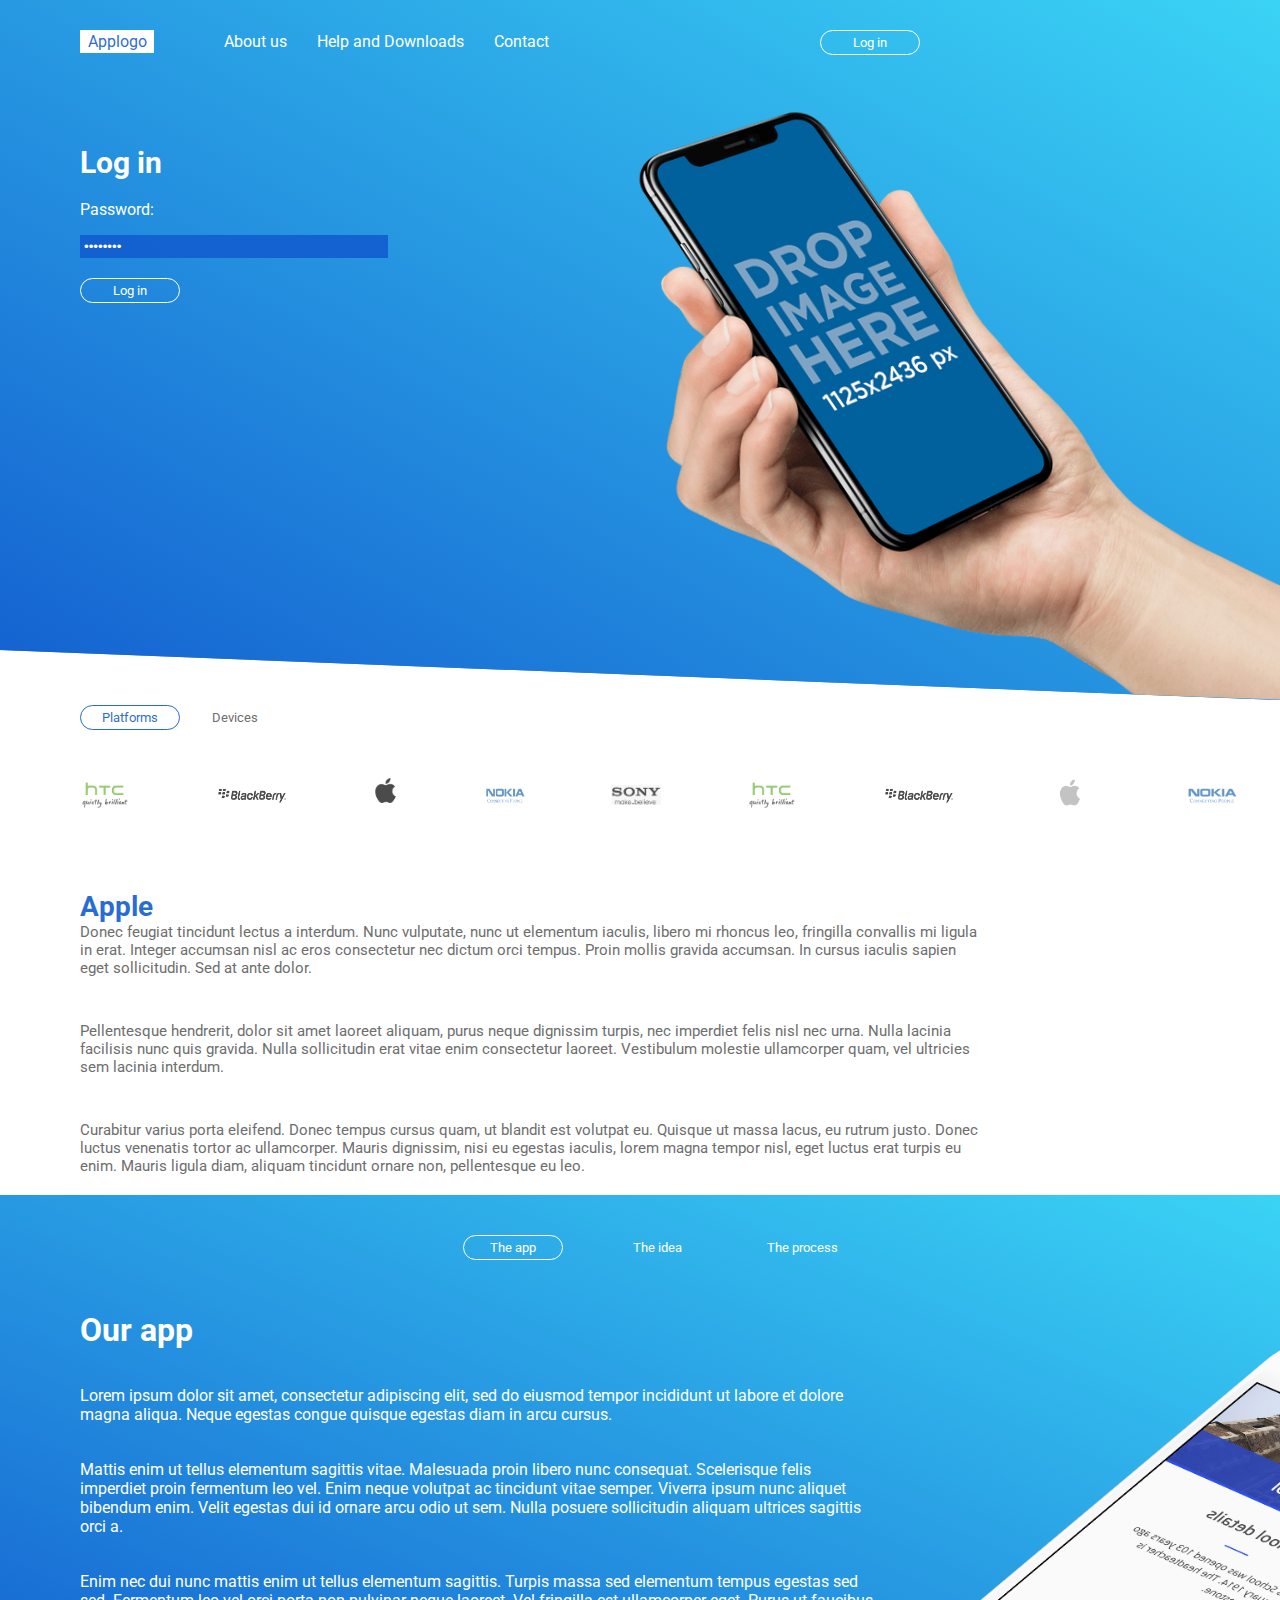
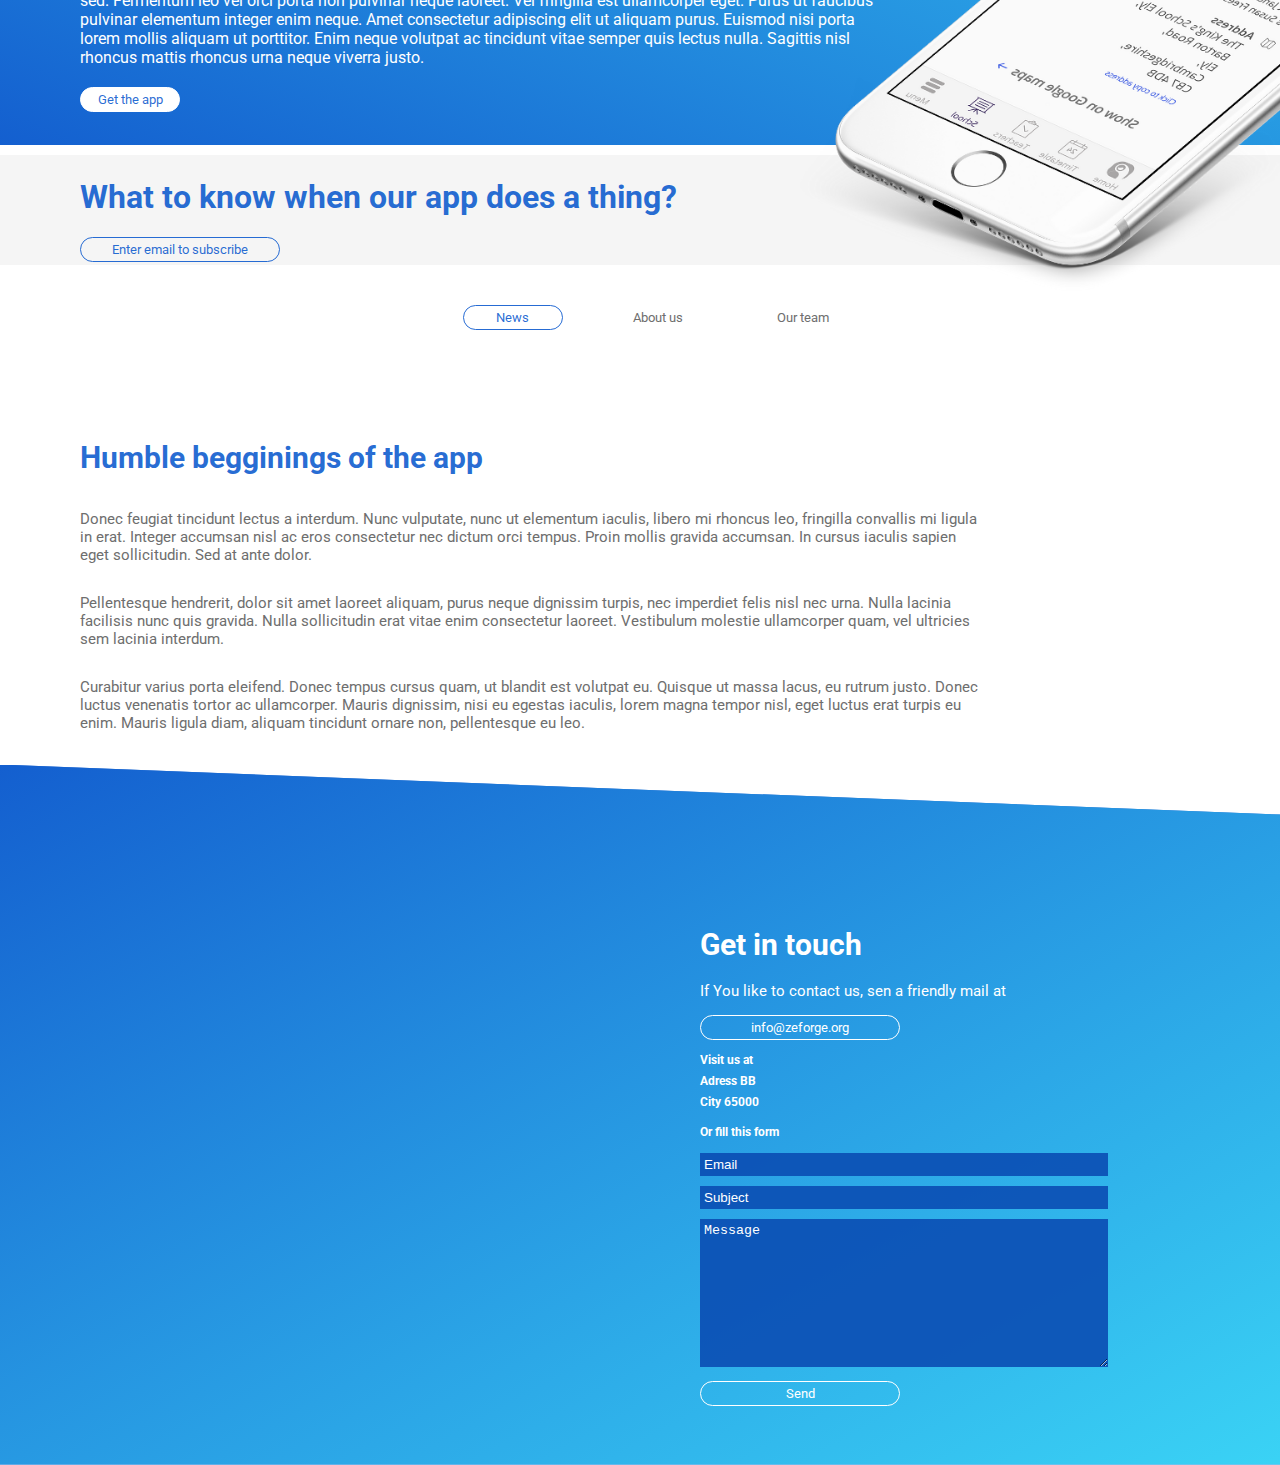
<file: html/login.html>
<!DOCTYPE html>
<html lang="en">
<head>
    <meta charset="UTF-8">
    <meta name="viewport" content="width=device-width, initial-scale=1.0">
    <meta http-equiv="X-UA-Compatible" content="ie=edge">
    <link href="https://fonts.googleapis.com/css?family=Roboto&display=swap" rel="stylesheet">
    <link rel="stylesheet" href="../css/main.css">
    <title>Awesome Web Page</title>
</head>
<body>
    <nav class="main-nav">
        <div class="main-logo">
            <a href="index.html" >Applogo</a>
        </div>
        <ul>
            <li class="main-link"><a href="about.html">About us</a></li>
            <li class="main-link"><a href="help.html">Help and Downloads</a></li>
            <li class="main-link"><a href="contact.html">Contact</a></li>
        </ul>
        <div class="main-button">
            <button>
                <a href="login.html">
                    Log in
                </a>
            </button>
        </div>
    </nav>
    <section class="main-section">
            <div class="main-text">
                <h1>Log in</h1>
                <form class="form-1">
                    <div class="form-elements">
                        <p>Password:</p>
                        <input class="element-eml__form" class="int"  value="password" type="password">
                        <br>
                        <button class="main-button__three">Log in</button>
                    </div>
                </form>
            </div>
            <div class="main-img">
                <img src="../img/phone1.png" alt="logo">
            </div>
    </section>
   
    <section class="section-one">
        <div class="section-buttons">
            <button class="section-button__one">Platforms</button>
            <button class="section-button__two">Devices</button>
        </div>
        <div class="section-img">
            <img src="../img/htc.png" alt="htc"  width="50px">
            <img src="../img/black.jpg" alt="htc"  width="70px">
            <img class="section-img__three" src="../img/23656.png" alt="htc" width="25px" height="25px">
            <img src="../img/nokia-1-logo-png-transparent.png" alt="htc"  width="40px">
            <img class="section-img__five" src="../img/50-505220_sony-logo-png-sony-led-tv-logo-transparent.png" alt="htc"  width="50px" height="20px">
            <img src="../img/htc.png" alt="htc"  width="50px">
            <img src="../img/black.jpg" alt="htc"  width="70px">
            <img src="../img/Apple-logo-grey-880x625.png" alt="htc"  width="60px" height="45px">
            <img src="../img/nokia-1-logo-png-transparent.png" alt="htc" width="50px" height="50px">
        </div>
        <div class="section-text">
            <h1>
                Apple
            </h1>
            <p>
                Donec feugiat tincidunt lectus a interdum. Nunc vulputate, 
                nunc ut elementum iaculis, libero mi rhoncus leo, fringilla 
                convallis mi ligula in erat. Integer accumsan 
                nisl ac eros consectetur nec dictum orci tempus. Proin 
                mollis gravida accumsan. In cursus iaculis sapien eget sollicitudin. 
                Sed at ante dolor.
            </p>
            <p>
                Pellentesque hendrerit, dolor sit amet laoreet aliquam, 
                purus neque dignissim turpis, nec imperdiet felis nisl nec urna. 
                Nulla lacinia facilisis nunc quis gravida.
                Nulla sollicitudin erat vitae enim consectetur laoreet. Vestibulum
                molestie ullamcorper quam, vel ultricies sem lacinia interdum. 
            </p>
            <p>
                Curabitur varius porta eleifend. Donec tempus cursus quam, ut 
                blandit est volutpat eu. Quisque ut massa lacus, eu rutrum justo. 
                Donec luctus venenatis tortor ac ullamcorper. Mauris dignissim, nisi 
                eu egestas iaculis, lorem magna tempor nisl, eget luctus erat turpis 
                eu enim. Mauris ligula diam, aliquam tincidunt ornare non, pellentesque
                eu leo.
            </p>
        </div>
    </section>
   

    <section id="read-more" class="middle-section">
        <div class="middle-buttons">
            <button class="middle-button__one">The app</button>
            <button class="middle-button__two">The idea</button>
            <button class="middle-button__two">The process</button>
        </div>
        <div class="middle-text">
            <h1>
                Our app
            </h1>
            <p>
                Lorem ipsum dolor sit amet, consectetur adipiscing elit,
                sed do eiusmod tempor incididunt ut labore et dolore magna 
                aliqua. Neque egestas congue quisque egestas diam in arcu cursus.
            </p>
            <p>
                Mattis enim ut tellus elementum sagittis vitae. Malesuada proin libero 
                nunc consequat. Scelerisque felis imperdiet proin fermentum leo vel. 
                Enim neque volutpat ac tincidunt vitae semper. Viverra ipsum nunc 
                aliquet bibendum enim. Velit egestas dui id ornare arcu odio ut sem. 
                Nulla posuere sollicitudin aliquam ultrices sagittis orci a.
            </p>
            <p>
                Enim nec dui nunc mattis enim ut tellus elementum sagittis. Turpis 
                massa sed elementum tempus egestas sed sed. Fermentum leo vel orci 
                porta non pulvinar neque laoreet. Vel fringilla est ullamcorper eget. 
                Purus ut faucibus pulvinar elementum integer enim neque. Amet consectetur 
                adipiscing elit ut aliquam purus. Euismod nisi porta lorem mollis aliquam 
                ut porttitor. Enim neque volutpat ac tincidunt vitae semper quis lectus nulla. 
                Sagittis nisl rhoncus mattis rhoncus urna neque viverra justo. 
            </p>
            <button class="main-button__two"><a href="https://play.google.com/store/apps/details?id=com.zeforge&hl=en_US" target="_blank">Get the app</a></button>
        </div>
        <div class="middle-img">
            <img src="../img/phone2.png" alt="phone">
        </div>
        <div class="middle-smoke">
            <h1>What to know when our app does a thing?</h1>
            <button class="middle-button__four">Enter email to subscribe</button>
        </div>
    </section>


     
    <section class="bottom-section">
        <div class="bottom-buttons">
            <button class="bottom-button__one">News</button>
            <button class="bottom-button__two">About us</button>
            <button class="bottom-button__two">Our team</button>
        </div>
        <div class="bottom-text">
            <h1>
                Humble begginings of the app
            </h1>
            <p>
                Donec feugiat tincidunt lectus a interdum. Nunc vulputate, 
                nunc ut elementum iaculis, libero mi rhoncus leo, fringilla 
                convallis mi ligula in erat. Integer accumsan 
                nisl ac eros consectetur nec dictum orci tempus. Proin 
                mollis gravida accumsan. In cursus iaculis sapien eget sollicitudin. 
                Sed at ante dolor.
            </p>
            <p>
                Pellentesque hendrerit, dolor sit amet laoreet aliquam, 
                purus neque dignissim turpis, nec imperdiet felis nisl nec urna. 
                Nulla lacinia facilisis nunc quis gravida.
                Nulla sollicitudin erat vitae enim consectetur laoreet. Vestibulum
                molestie ullamcorper quam, vel ultricies sem lacinia interdum. 
            </p>
            <p>
                Curabitur varius porta eleifend. Donec tempus cursus quam, ut 
                blandit est volutpat eu. Quisque ut massa lacus, eu rutrum justo. 
                Donec luctus venenatis tortor ac ullamcorper. Mauris dignissim, nisi 
                eu egestas iaculis, lorem magna tempor nisl, eget luctus erat turpis 
                eu enim. Mauris ligula diam, aliquam tincidunt ornare non, pellentesque
                eu leo.
            </p>
        </div>
    </section>

    <footer class="main-footer">
        <div class="footer-map">
            <iframe src="https://www.google.com/maps/embed?pb=!1m18!1m12!1m3!1d2859.8370279330834!2d17.897798815682137!3d44.21042282423706!2m3!1f0!2f0!3f0!3m2!1i1024!2i768!4f13.1!3m3!1m2!1s0x475ee2512691221d%3A0xe7a6d6f5947318b5!2sZeForge%20Community!5e0!3m2!1ssr!2sba!4v1569855054514!5m2!1ssr!2sba" width="800" height="700" frameborder="0" style="border:0;" allowfullscreen=""></iframe>
        </div>
        <div class="footer-text">
            <h1>Get in touch</h1>
            <p>If You like to contact us, sen a friendly mail at</p>
            <button class="footer-button__one"><a href="http://zeforge.org/contact.html" target="_blank">info@zeforge.org</a></button>
            <h5>Visit us at</h5>
            <h5>Adress BB</h5>
            <h5>City 65000</h5>
            <h5 class="footer-heading">Or fill this form</h5>
            <form>
                <input class="footer-eml" type="email" name="email" placeholder="Email">
                <br>
                <input class="footer-sbj" type="subject" name="subject" placeholder="Subject">
            </form>
            <textarea class="footer-area" name="comment" form="usrform" >Message
            </textarea>
            <br>
            <button class="footer-button__one">Send</button>
        </div>
    </footer>
</body>
</html>
</file>
<file: css/main.css>
body {
    margin: 0;
    font-family: 'Roboto', sans-serif;
    max-width: 100%;
    overflow-x: hidden;
}

/*
* === MAIN NAVIGATION ===
*/

.main-nav {
    display: flex;
    align-items: baseline;
    height: 700px;
    width: 100%;
    background-color: rgba(18, 94, 207, 0.918);
    background-image: linear-gradient(to top right, rgba(18, 94, 207, 0.918), rgba(60, 220, 248, 0.918)); 
    clip-path: polygon(0% 0%, 100% 0%, 100% 100%, 0% calc(100% - 50px)); 
}

.main-logo {
    background: #ffffff;
    width: 70px;
    text-align: center;
    padding: 2px;
    margin-left: 300px;
    margin-top: 30px
}

.main-logo a {
    text-decoration: none;
    color:rgba(18, 94, 207, 0.918);
}

.main-nav ul {
    display: flex;
    flex-grow: 1;
}

.main-link {
    list-style: none;
    margin-left: 30px
}

.main-link a {
    text-decoration: none;
    color: white;
}

.main-button {
    justify-content: flex-end;
    display: flex;
    margin-right: 360px
}

.main-button button {
    background-color: Transparent;
    background-repeat:no-repeat;
    cursor:pointer;
    overflow: hidden;
    border: 1px solid white;
    width: 100px;
    padding: 4px;
    border-radius: 15px;
}

.main-button a {
    color: #ffffff;
    font-family: 'Roboto', sans-serif;
    text-decoration: none;
}

.element-eml__form {
    width: 400px;
    margin-bottom: 10px;
    padding: 4px;
    background:  rgba(18, 94, 207, 0.918);
    border: none;
    color: white
}

.main-button__three {
    background-color: Transparent;
    background-repeat:no-repeat;
    cursor:pointer;
    overflow: hidden;
    border: 1px solid white;
    width: 100px;
    padding: 4px;
    border-radius: 15px;
    color: #ffffff;
    font-family: 'Roboto', sans-serif;
    margin-right: 5px;
    margin-top: 10px;
}

/*
* === MAIN SECTION ===
*/

.main-section {
    display: flex;
    justify-content: space-between;
    position: relative;
    z-index: 2;
    margin-top: -500px;
}

.main-text h1 {
    font-size: 40px;
    color: #fff;
}

.main-text {
    color: #fff;
    margin-left: 300px;
    margin-right: 30px;
    margin-top: -75px

}

.main-button__one {
    background-color: Transparent;
    background-repeat:no-repeat;
    cursor:pointer;
    overflow: hidden;
    border: 1px solid white;
    width: 100px;
    padding: 4px;
    border-radius: 15px;
    margin-right: 5px;
    margin-top: 10px;
}

.main-button__one a {
    font-family: 'Roboto', sans-serif;
    text-decoration: none;
    color: #ffffff;
}

.main-button__two {
    background: white;
    border: 1px solid white;
    width: 100px;
    padding: 4px;
    border-radius: 15px;
}

.main-button__two a {
    color:rgba(18, 94, 207, 0.918);
    font-family: 'Roboto', sans-serif;
    text-decoration: none;
}

.main-img img {
    position: relative;
    top: -81px;
    left: 50px;
    transform: rotate(1.5deg);  
}

/*
* === SECTION TOP ===
*/

.section-one {
    height: 500px
}

.section-buttons {
    display: flex;
    align-items: baseline;
    margin-left: 300px;
    margin-top: -80px
}

.section-button__one {
    background-color: Transparent;
    background-repeat:no-repeat;
    cursor:pointer;
    overflow: hidden;
    border: 1px solid rgba(18, 94, 207, 0.918);
    width: 100px;
    padding: 4px;
    border-radius: 15px;
    color: rgba(18, 94, 207, 0.918);
    font-family: 'Roboto', sans-serif;
    margin-right: 5px;
    margin-top: 10px;
}

.section-button__two {
    background: white;
    border: 1px solid white;
    width: 100px;
    padding: 4px;
    border-radius: 15px;
    color:rgb(110, 110, 110);
    font-family: 'Roboto', sans-serif;
    display: grid;
    grid-column: 2 / 2
}

.section-img {
    display: flex;
    align-content: baseline;
    justify-content: space-around;
    align-self: baseline;
    margin-left: -55px;
    margin-top: 40px;
    opacity: 0.7;
    margin-left: 255px;
    max-width: 1300px
}

.section-img__three {
    margin-top: 8px;
}

.section-img__five {
    margin-top: 15px;
}

.section-text {
    display: flex;
    flex-direction: column;
    flex-shrink: inherit;
    width: 1200px;
    height: 300px;
    margin-left: 300px;
    
}

.section-text h1 {
    color: rgba(18, 94, 207, 0.918);
    margin-top: 70px;
    margin-bottom: -15px;
    font-size: 28px;
}

.section-text p {
    color:rgb(110, 110, 110);
    margin-bottom: 30px;
}

/*
* === MIDDLE SECTION ===
*/

.middle-section {
    height: 550px;
    background-color: rgba(18, 94, 207, 0.918);
    background-image: linear-gradient(to top right, rgba(18, 94, 207, 0.918), rgba(60, 220, 248, 0.918));   
    width: 100%;
}

.middle-buttons {
    display: flex;
    align-items: baseline;
    justify-content: center;
}


.middle-button__one {
    background-color: Transparent;
    background-repeat:no-repeat;
    cursor:pointer;
    overflow: hidden;
    border: 1px solid white;
    width: 100px;
    padding: 4px;
    border-radius: 15px;
    color: #ffffff;
    font-family: 'Roboto', sans-serif;
    margin-right: 5px;
    margin-top: 40px;
    margin-left: 40px
}

.middle-button__two,
.middle-button__three {
    background-color: Transparent;
    background-repeat:no-repeat;
    cursor:pointer;
    overflow: hidden;
    width: 100px;
    padding: 4px;
    color: #ffffff;
    font-family: 'Roboto', sans-serif;
    margin-right: 5px;
    margin-top: 40px;
    border: none;
    margin-left: 40px
}

.middle-text {
    display: flex;
    flex-direction: column;
    width: 800px;
    margin-top: 30px;
    margin-left: 300px;
}

.middle-text h1 {
    color: #ffffff;
}

.middle-text p {
    color: #ffffff;
    margin-bottom: 20px;
}

.middle-img img {
    display: flex;
    width: 750px;
    transform: rotate(20deg);
    position: relative;
    left: 1100px;
    top: -415px;
    transform: scaleX(-1);
}

.middle-smoke {
    display: flex;
    flex-direction: column;
    background: whitesmoke;
    margin-top: -597px;
    height: 120px;
}

.middle-smoke h1 {
    margin-left: 300px;
    color: rgba(18, 94, 207, 0.918);
    padding-top: 2px;
}

.middle-button__four {
    background-color: Transparent;
    background-repeat:no-repeat;
    cursor:pointer;
    overflow: hidden;
    border: 1px solid rgba(18, 94, 207, 0.918);
    width: 200px;
    padding: 4px;
    border-radius: 15px;
    color: rgba(18, 94, 207, 0.918);
    font-family: 'Roboto', sans-serif;
    margin-right: 5px;
    margin-left: 300px;
}

/*
* === BOTTOM SECTION ===
*/

.bottom-section {
    height: 500px;
    background-color:#ffffff; 
    width: 100%;
    margin-top: 120px; 
    width: 100%;
}


.bottom-buttons {
    display: flex;
    align-items: baseline;
    justify-content: center;
}


.bottom-button__one {
    background-color: Transparent;
    background-repeat:no-repeat;
    cursor:pointer;
    overflow: hidden;
    border: 1px solid rgba(18, 94, 207, 0.918);
    width: 100px;
    padding: 4px;
    border-radius: 15px;
    color: rgba(18, 94, 207, 0.918);
    font-family: 'Roboto', sans-serif;
    margin-right: 5px;
    margin-top: 40px;
    margin-left: 40px
}

.bottom-button__two,
.bottom-button__three {
    background: #ffffff;
    width: 100px;
    padding: 4px;
    color: rgb(110, 110, 110);
    font-family: 'Roboto', sans-serif;
    margin-right: 5px;
    margin-top: 40px;
    border: none;
    margin-left: 40px
    
}

.bottom-text {
    display: flex;
    flex-direction: column;
    width: 1200px;
    margin-top: 90px;
    margin-left: 300px;
}

.bottom-text h1 {
    color: rgba(18, 94, 207, 0.918)
}

.bottom-text p {
    color: rgba(110,110,110)
}

/*
* === MAIN FOOTER ===
*/

.main-footer {
    display: flex;
    align-items: baseline;
    height: 700px;
    background-color: rgba(18, 94, 207, 0.918);
    background-image: linear-gradient(to bottom right, rgba(18, 94, 207, 0.918), rgba(60, 220, 248, 0.918)); 
    position: relative;
    width: 100%;
    clip-path: polygon(0% 0%, 100% 50px, 100% 100%, 0% 100%); 
}

.footer-map {
    width: 50%;
    height: 700px;
    display: flex
}

.footer-button__one {
    background-color: Transparent;
    background-repeat:no-repeat;
    cursor:pointer;
    overflow: hidden;
    border: 1px solid #ffffff;
    width: 200px;
    padding: 4px;
    border-radius: 15px;
    color: #ffffff;
    font-family: 'Roboto', sans-serif;
}

.footer-button__one a {
    color: #ffffff;
    font-family: 'Roboto', sans-serif;
    text-decoration: none;
}

.footer-text {
    position: relative;
    top: -510px;
    left: 60px;
    z-index: 1;
}

.footer-text h1 {
    color: white;
}

.footer-text p {
    color: white
}

.footer-text h5 {
    color: white;
    line-height: 0;
}

.footer-heading {
    margin-top: 30px;
}

.footer-eml {
    width: 600px;
    margin-bottom: 10px;
    padding: 4px;
    background:  rgba(11, 79, 180, 0.918);
    border: none;
    color: white
}

input::placeholder {
    color: #fff;
}

.footer-sbj {
    width: 600px;
    margin-bottom: 10px;
    padding: 4px;
    background:  rgba(11, 79, 180, 0.918);
    border: none;
    color: white
}

.footer-area {
    width: 600px;
    height: 140px;
    margin-bottom: 10px;
    padding: 4px;
    background:  rgba(11, 79, 180, 0.918);
    border: none;
    color: white
}

/*
* === RESPONSIVE DESIGN @media (min-width: 1025px) and (max-width: 1280px) ===
*/

@media (min-width: 1025px) and (max-width: 1280px){
  
    .main-logo {
        margin-left: 80px
    
    }

    .main-text {
        margin-left: 80px;
        max-width: 700px

    }

    .main-text h1 {
        font-size: 30px;
    }

    .main-img img {
        width: 700px;
        position: relative;
        transform: rotate(2deg); 
        top: -82px 
    }

    .main-button__one {
        margin-bottom: 10px;
    }

    .section-buttons {
        margin-left: 80px
    }

    .section-img {
        margin-left: 37px
    }

    .section-text {
        margin-left: 80px;
        max-width: 900px;
        font-size: 15px;
    }

    .middle-text {
        margin-left: 80px
    }

    .middle-img {
        width: 100px;
        position: relative;
        left: -300px;
    }

    .middle-smoke {
        margin-left: -220px
    }

    .bottom-text {
        margin-left: 80px;
        max-width: 900px;
        font-size: 15px;
    }

    .footer-text {
        font-size: 15px;
    }

    .footer-eml,
    .footer-sbj,
    .footer-area {
        width: 400px;
    }

    .help-text {
        font-size: 15px;
    }

    .form-elements {
        width: 80px
    }

    .element-eml__form {
        width: 300px
    }
}

/*
* === RESPONSIVE DESIGN @media (min-width: 768px) and (max-width: 1024px) ===
*/

@media (min-width: 768px) and (max-width: 1024px) {
  
    .main-logo {
        margin-left: 10px;
        margin-right: -20px;
    
    }

    .main-text {
        margin-left: 10px;
        max-width: 500px;
    }

    .main-link {
        margin-left: 5px;
        display: flex;
        flex-wrap: wrap
    }

    .main-text h1 {
        font-size: 20px;
    }

    .main-text p {
        font-size: 14px
    }

    .main-img img {
        width: 670px;
        position: relative;
        transform: rotate(2.4deg); 
        top: -58px 
    }

    .main-button__one {
        margin-bottom: 7px;
        font-size: 12px;
        margin-top: -40px
    }

    .section-buttons {
        margin-left: 10px
    }

    .section-img {
        margin-left: -7px
    }

    .section-text {
        margin-left: 10px;
        max-width: 800px;
        font-size: 15px;
    }

    .middle-text {
        margin-left: 10px
    }

    .middle-img {
        width: 100px;
        position: relative;
        left: -400px;
    }
    .middle-smoke {
        margin-left: -290px;
        font-size: 13px
    }

    .bottom-text {
        margin-left: 10px;
        max-width: 800px;
        font-size: 15px;
    }

    .footer-text {
        font-size: 15px;
    }

    .footer-eml,
    .footer-sbj,
    .footer-area {
        width: 320px;
    }

    .help-text {
        font-size: 15px;
    }

    .form-elements {
        width: 80px
    }

    .element-eml__form {
        width: 300px
    }
    
}
</file>
